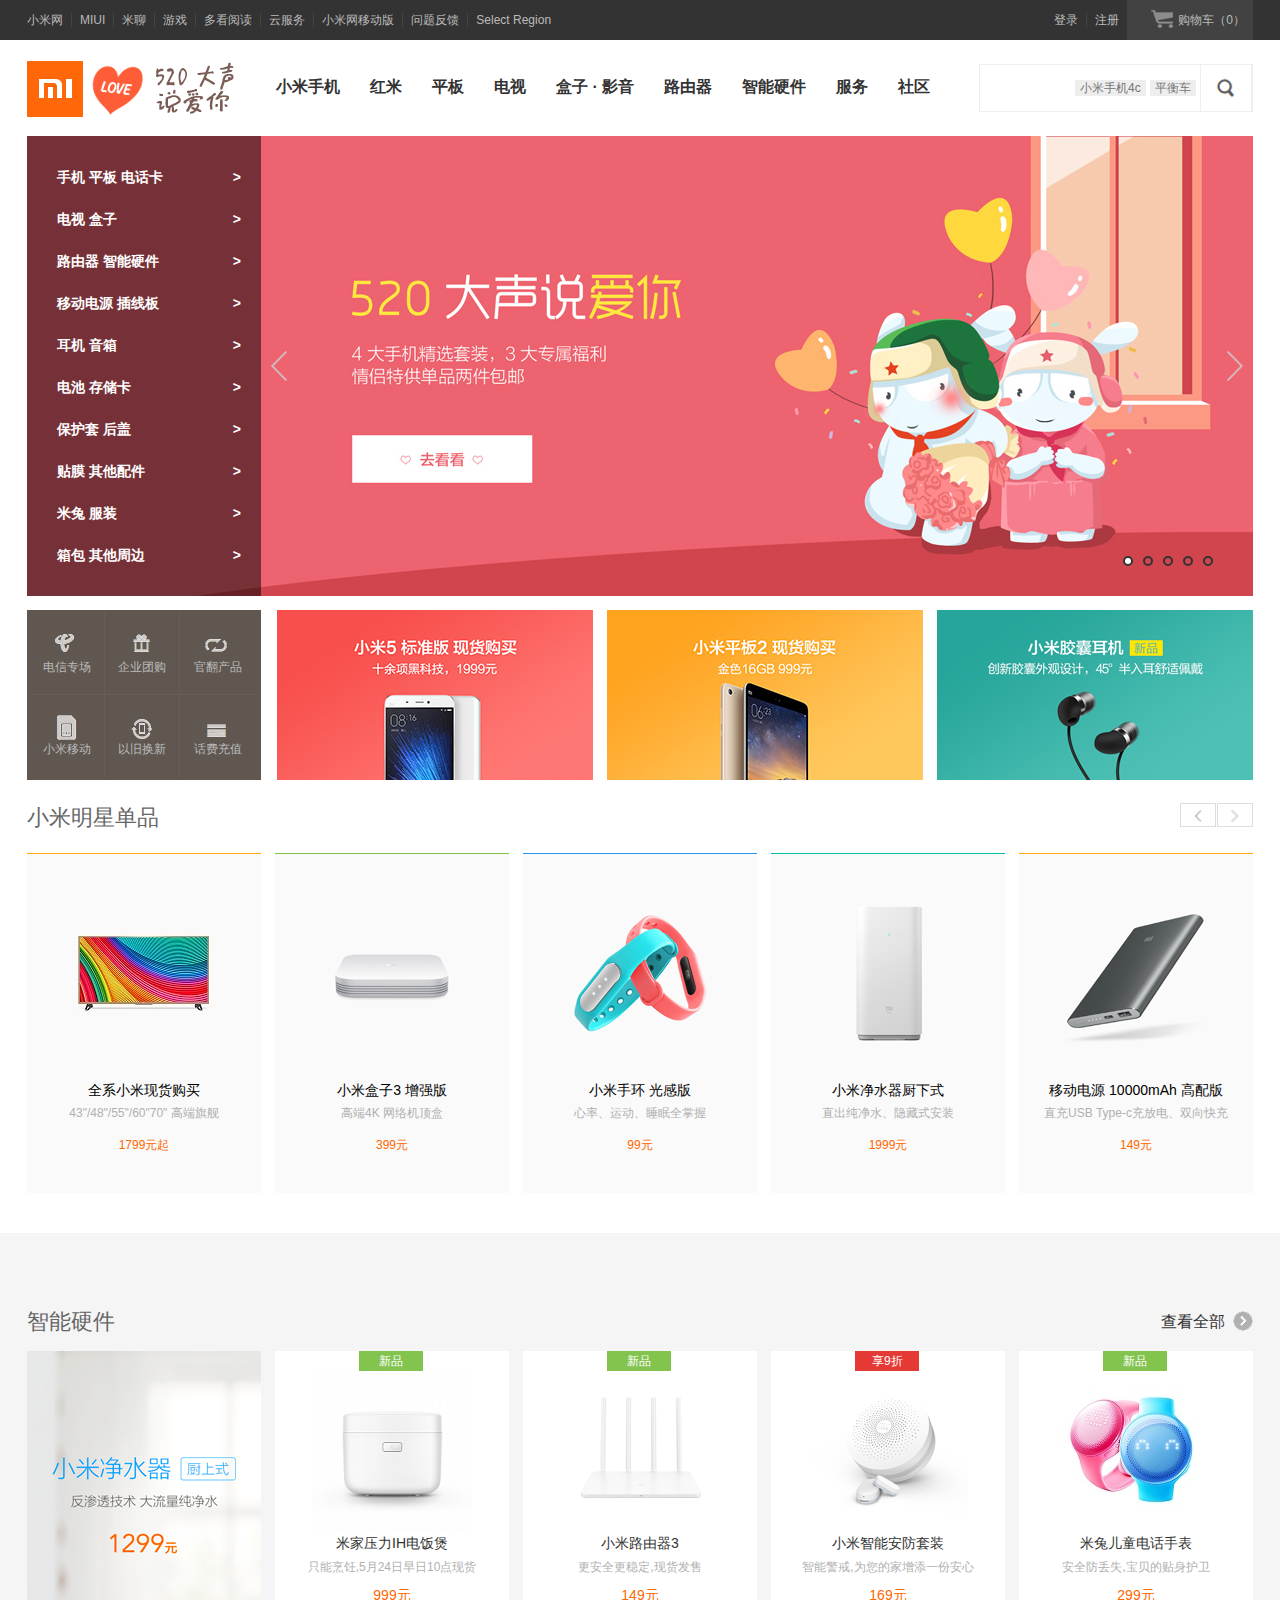
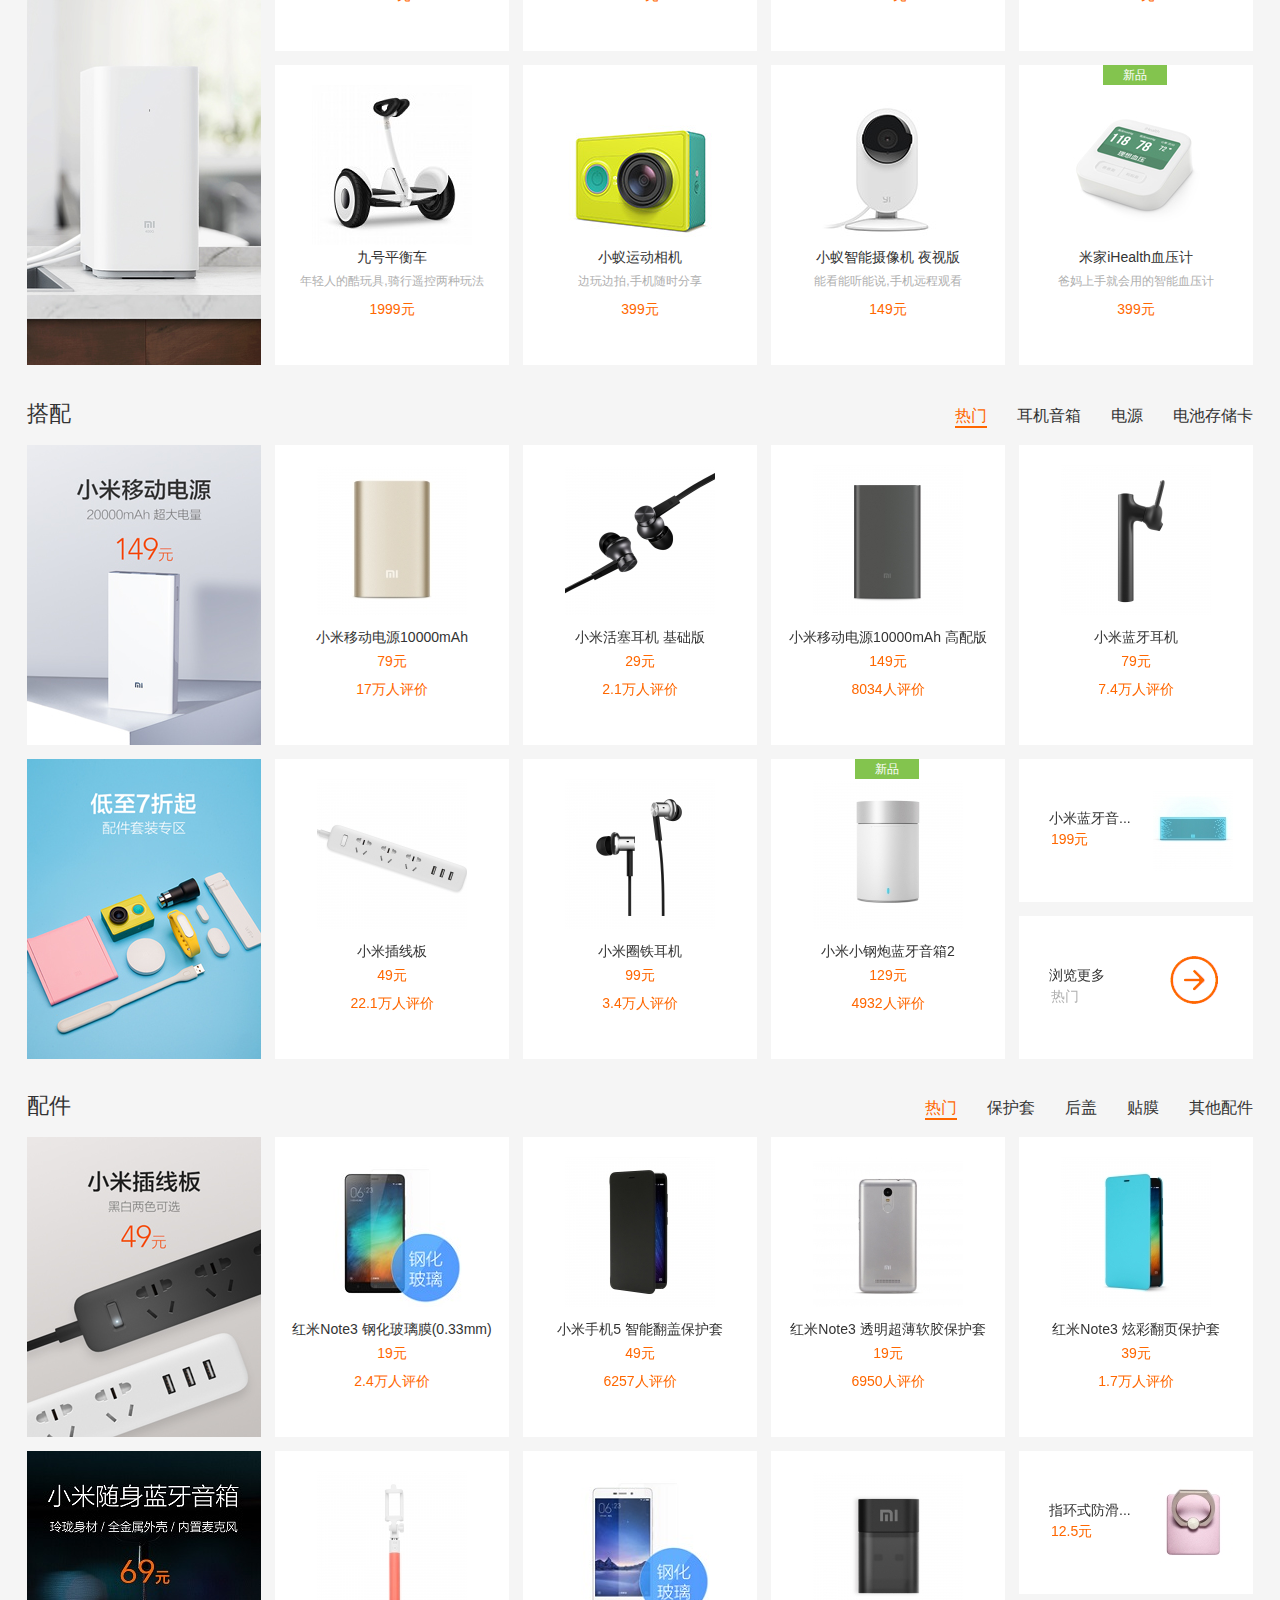
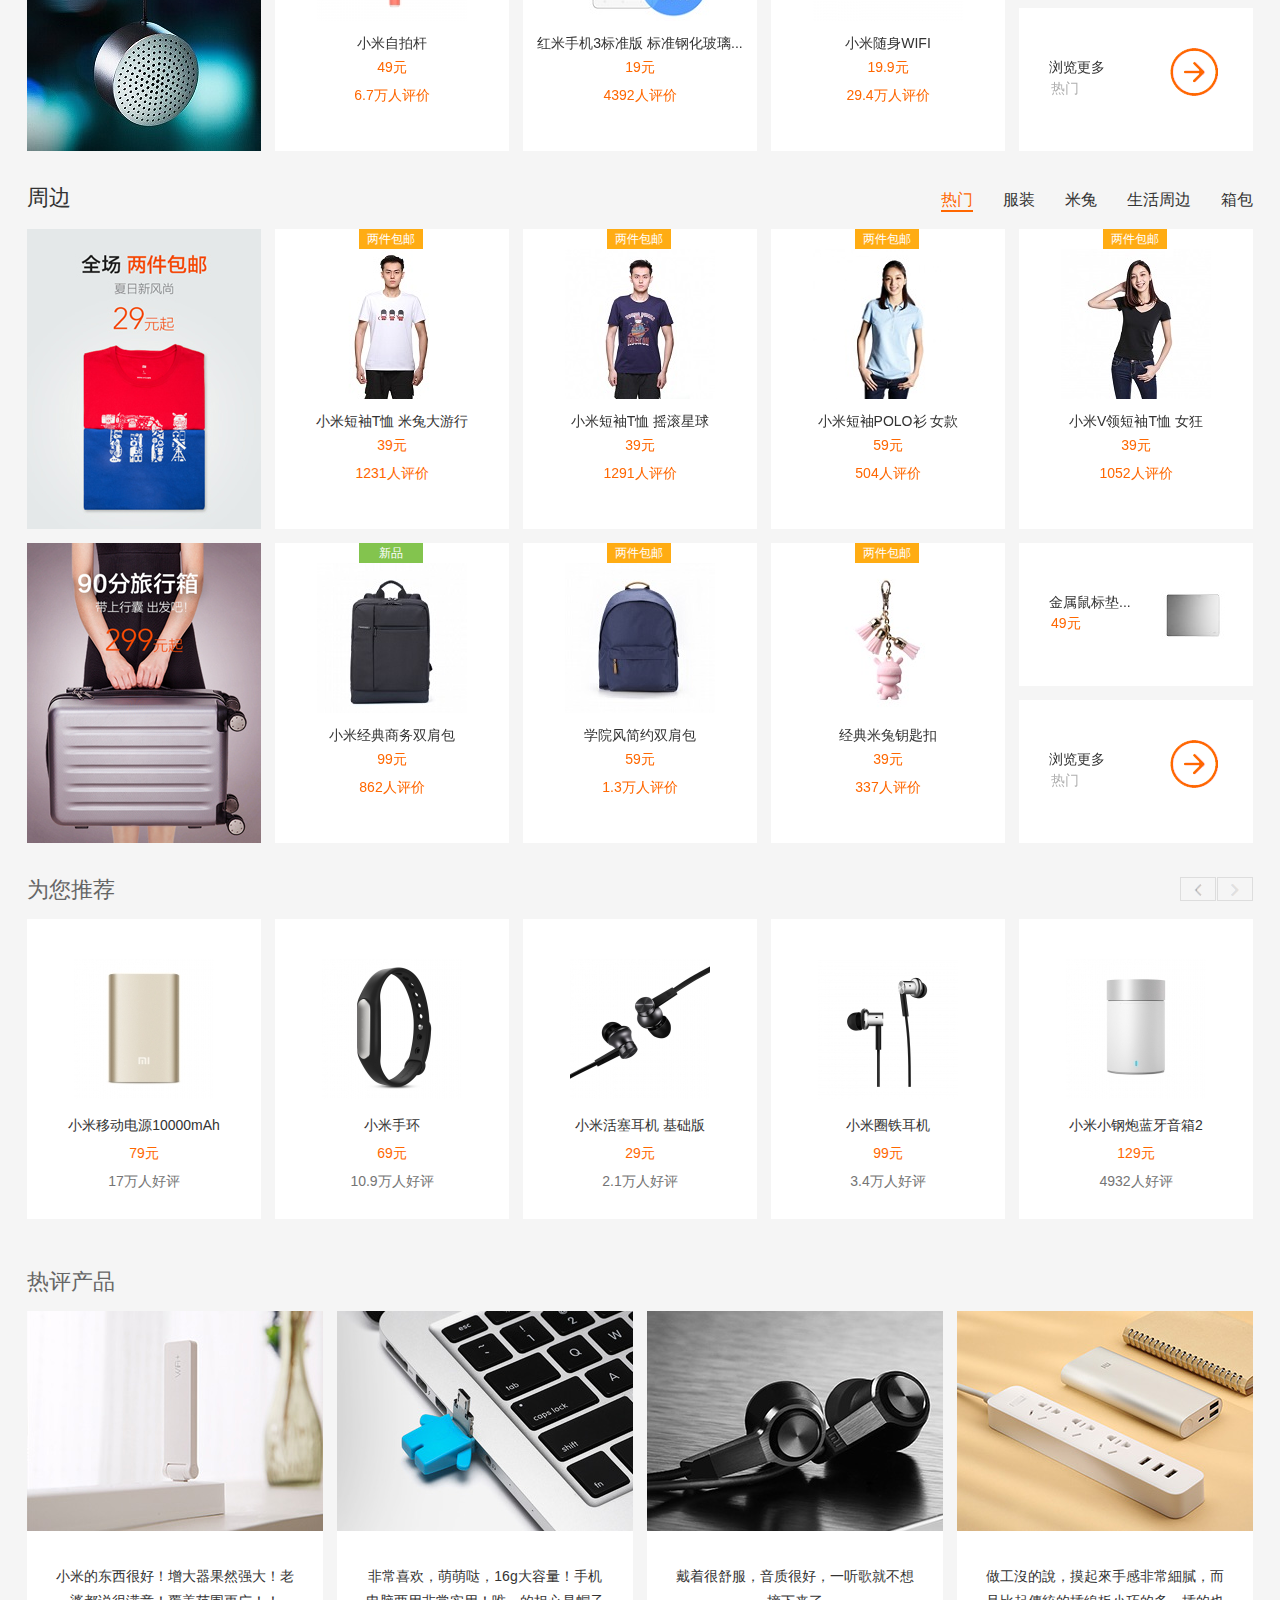
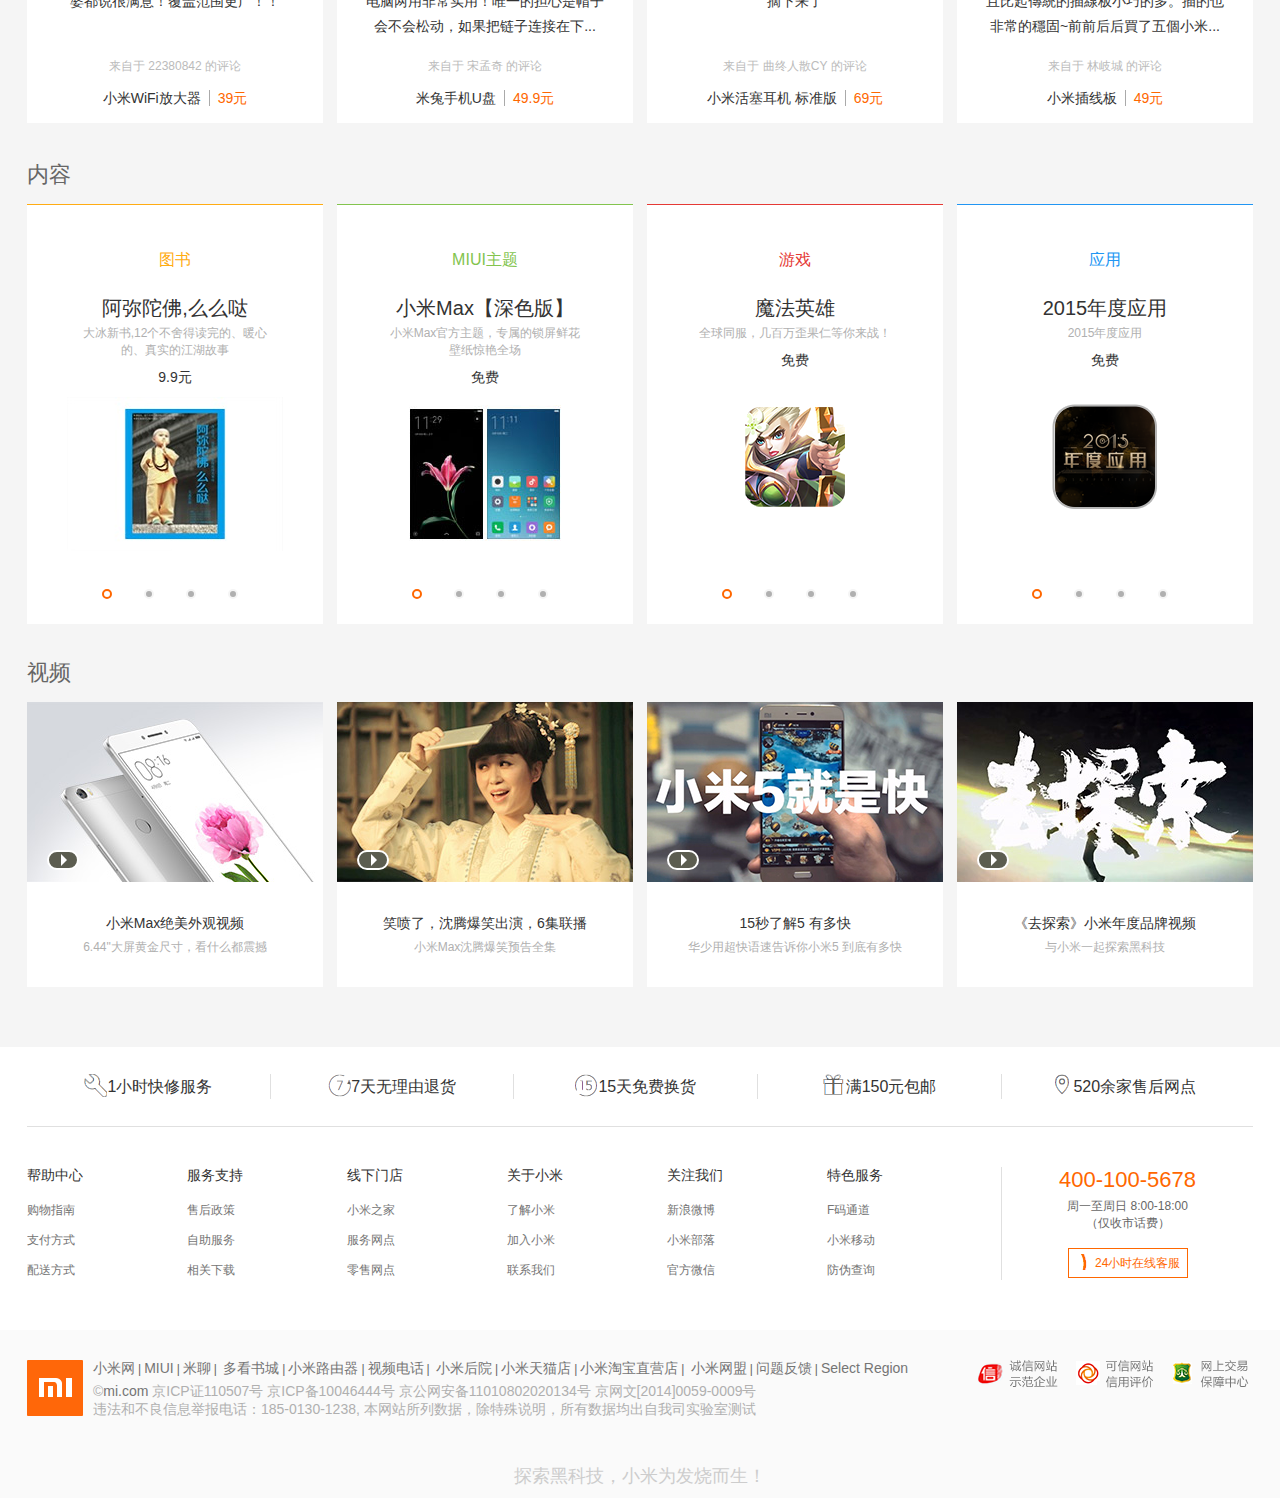
<file: index.html>
<!DOCTYPE html>
<html>
	<head>
		<meta name="viewport" content="width=device-width, initial-scale=1,user-scalable=no">
		<meta charset="utf-8"/>
		<meta http-equiv="content-type" content="text/html;charset=utf-8"/>
		<title>小米官方网站</title>
		<link rel="icon" href="image/favicon.ico" />
		<!--<link rel="stylesheet" href="css/bootstrap.min.css"/>-->
			<link rel="stylesheet" href="css/mi.css"/>
		<!--[if lt IE 9]>
			<script src="js/html5shiv.min.js"></script>
			<script src="js/respond.min.js"></script>
		<![endif]-->
	</head>
	<body>
		<!-- 页面顶部菜单 -->
		<header id="top">
		</header>
		<!-- 导航菜单栏 -->
		<nav>
			<!-- 菜单栏 -->
			<div id="nav_menue">
				<!-- 左侧logo图片 -->
				<div class="menue_left lf">
					<a href="#">
						<img src="image/logo.png"/>
						<img src="image/love_520.gif"/>
					</a>
				</div>
				<!-- 右侧菜单栏和导航栏-->
				<div class="menue_right">
					<ul class="lf">
						<li class="drop_menue">
							<a href="#">小米手机</a>
							<!-- 小米手机 -->
							<div class="nav_menue_box">
								<ul class="menue_box">
									<li>
										<dl>
											<dt><a href="#"><img src="image/menue_box_product/miphone_max.jpg"/></a></dt>
											<dd><a href="#">小米Max</a></dd>
											<dd class="menue_box_price">1499元起</dd>
										</dl>
									</li>
									<li>
										<dl>
											<dt><a href="#"><img src="image/menue_box_product/miphone_5.jpg"/></a></dt>
											<dd><a href="#">小米手机5</a></dd>
											<dd class="menue_box_price">1999元起</dd>
										</dl>
									</li>
									<li>
										<dl>
											<dt><a href="#"><img src="image/menue_box_product/miphone_4s.jpg"/></a></dt>
											<dd><a href="#">小米手机4S</a></dd>
											<dd class="menue_box_price">1699元</dd>
										</dl>
									</li>
									<li>
										<dl>
											<dt><a href="#"><img src="image/menue_box_product/miphone_4c.jpg"/></a></dt>
											<dd><a href="#">小米手机4C</a></dd>
											<dd class="menue_box_price">1099元</dd>
										</dl>
									</li>
									<li>
										<dl>
											<dt><a href="#"><img src="image/menue_box_product/miphone_4.jpg"/></a></dt>
											<dd><a href="#">小米手机4</a></dd>
											<dd class="menue_box_price">1299元</dd>
										</dl>
									</li>
									<li>
										<dl>
											<dt><a href="#"><img src="image/menue_box_product/miphone_note.jpg"/></a></dt>
											<dd><a href="#">小米手机Note 标准版</a></dd>
											<dd class="menue_box_price">1499元起</dd>
										</dl>
									</li>
								</ul>
							</div>
						</li>
						<li class="drop_menue">
							<a href="#">红米</a>
							<!-- 红米 -->
							<div class="nav_menue_box">
								<ul class="menue_box">
									<li>
										<dl>
											<dt><a href="#"><img src="image/menue_box_product/hongmi_note3.jpg"/></a></dt>
											<dd><a href="#">红米Note 3</a></dd>
											<dd class="menue_box_price">899元起</dd>
										</dl>
									</li>
									<li>
										<dl>
											<dt><a href="#"><img src="image/menue_box_product/hongmi_3.jpg"/></a></dt>
											<dd><a href="#">红米手机3</a></dd>
											<dd class="menue_box_price">699元起</dd>
										</dl>
									</li>
								</ul>
							</div>
						</li>
						<li class="drop_menue">
							<a href="#">平板</a>
							<!-- 平板 -->
							<div class="nav_menue_box">
								<ul class="menue_box">
									<li>
										<dl>
											<dt><a href="#"><img src="image/menue_box_product/mipad2_16.jpg"/></a></dt>
											<dd><a href="#">小米平板2 16GB</a></dd>
											<dd class="menue_box_price">999元</dd>
										</dl>
									</li>
									<li>
										<dl>
											<dt><a href="#"><img src="image/menue_box_product/mipad2_64.jpg"/></a></dt>
											<dd><a href="#">小米平板2 64GB</a></dd>
											<dd class="menue_box_price">1299元</dd>
										</dl>
									</li>
									<li>
										<dl>
											<dt><a href="#"><img src="image/menue_box_product/mipad2_64_win.jpg"/></a></dt>
											<dd><a href="#">小米平板2 64GB Windows版</a></dd>
											<dd class="menue_box_price">1299元</dd>
										</dl>
									</li>
								</ul>
							</div>
						</li>
						<li class="drop_menue">
							<a href="#">电视</a>
							<!-- 电视 -->
							<div class="nav_menue_box">
								<ul class="menue_box">
									<li>
										<dl>
											<dt><a href="#"><img src="image/menue_box_product/mitv3s_43.jpg"/></a></dt>
											<dd><a href="#">小米电视3S 43英寸</a></dd>
											<dd class="menue_box_price">1799元</dd>
										</dl>
									</li>
									<li>
										<dl>
											<dt><a href="#"><img src="image/menue_box_product/mitv3s_48.jpg"/></a></dt>
											<dd><a href="#">小米电视3S 48英寸</a></dd>
											<dd class="menue_box_price">1999元</dd>
										</dl>
									</li>
									<li>
										<dl>
											<dt><a href="#"><img src="image/menue_box_product/mitv3_55.jpg"/></a></dt>
											<dd><a href="#">小米电视3 55英寸</a></dd>
											<dd class="menue_box_price">3999元起</dd>
										</dl>
									</li>
									<li>
										<dl>
											<dt><a href="#"><img src="image/menue_box_product/mitv3_60.jpg"/></a></dt>
											<dd><a href="#">小米电视3 60英寸</a></dd>
											<dd class="menue_box_price">4999元起</dd>
										</dl>
									</li>
									<li>
										<dl>
											<dt><a href="#"><img src="image/menue_box_product/mitv3s_65.jpg"/></a></dt>
											<dd><a href="#">小米电视3S 65英寸 曲面</a></dd>
											<dd class="menue_box_price">8999元</dd>
										</dl>
									</li>
									<li>
										<dl>
											<dt><a href="#"><img src="image/menue_box_product/mitv3_70.jpg"/></a></dt>
											<dd><a href="#">小米电视3 70英寸</a></dd>
											<dd class="menue_box_price">9999元</dd>
										</dl>
									</li>
								</ul>
							</div>
						</li>
						<li class="drop_menue">
							<a href="#">盒子 · 影音</a>
							<!-- 盒子影音 -->
							<div class="nav_menue_box">
								<ul class="menue_box">
									<li>
										<dl>
											<dt><a href="#"><img src="image/menue_box_product/mihezi_mini.png"/></a></dt>
											<dd><a href="#">小米盒子mini版</a></dd>
											<dd class="menue_box_price">199元</dd>
										</dl>
									</li>
									<li>
										<dl>
											<dt><a href="#"><img src="image/menue_box_product/mihezi_3.png"/></a></dt>
											<dd><a href="#">小米盒子3</a></dd>
											<dd class="menue_box_price">299元</dd>
										</dl>
									</li>
									<li>
										<dl>
											<dt><a href="#"><img src="image/menue_box_product/mihezi_3_plus.jpg"/></a></dt>
											<dd><a href="#">小米盒子3增强版</a></dd>
											<dd class="menue_box_price">399元</dd>
										</dl>
									</li>
									<li>
										<dl>
											<dt><a href="#"><img src="image/menue_box_product/mitv_zhuji.jpg"/></a></dt>
											<dd><a href="#">小米电视主机</a></dd>
											<dd class="menue_box_price">999元</dd>
										</dl>
									</li>
									<li>
										<dl>
											<dt><a href="#"><img src="image/menue_box_product/miaudio_jinshuban.jpg"/></a></dt>
											<dd><a href="#">小米家庭音响 金属版</a></dd>
											<dd class="menue_box_price">899元</dd>
										</dl>
									</li>
									<li>
										<dl>
											<dt><a href="#"><img src="image/menue_box_product/miaudio_putongban.jpg"/></a></dt>
											<dd><a href="#">小米家庭音响 标准版</a></dd>
											<dd class="menue_box_price">699元</dd>
										</dl>
									</li>
								</ul>
							</div>
						</li>
						<li class="drop_menue">
							<a href="#">路由器</a>
							<!-- 路由器 -->
							<div class="nav_menue_box">
								<ul class="menue_box">
									<li>
										<dl>
											<dt><a href="#"><img src="image/menue_box_product/miwifi_new.jpg"/></a></dt>
											<dd><a href="#">全新小米路由器</a></dd>
											<dd class="menue_box_price">699元起</dd>
										</dl>
									</li>
									<li>
										<dl>
											<dt><a href="#"><img src="image/menue_box_product/miwifi_3.jpg"/></a></dt>
											<dd><a href="#">小米路由器3</a></dd>
											<dd class="menue_box_price">149元</dd>
										</dl>
									</li>
									<li>
										<dl>
											<dt><a href="#"><img src="image/menue_box_product/miwifi_mini.jpg"/></a></dt>
											<dd><a href="#">小米路由器 mini</a></dd>
											<dd class="menue_box_price">129元</dd>
										</dl>
									</li>
									<li>
										<dl>
											<dt><a href="#"><img src="image/menue_box_product/miwifi_young.jpg"/></a></dt>
											<dd><a href="#">小米路由器 青春版</a></dd>
											<dd class="menue_box_price">79元</dd>
										</dl>
									</li>
									<li>
										<dl>
											<dt><a href="#"><img src="image/menue_box_product/miwifi_Extension.jpg"/></a></dt>
											<dd><a href="#">小米WIFI放大器</a></dd>
											<dd class="menue_box_price">39元</dd>
										</dl>
									</li>
								</ul>
							</div>
						</li>
						<li class="drop_menue">
							<a href="#">智能硬件</a>
							<!-- 智能硬件  -->
							<div class="nav_menue_box">
								<ul class="menue_box">
									<li>
										<dl>
											<dt><a href="#"><img src="image/menue_box_product/mi_dianfanbao.jpg"/></a></dt>
											<dd><a href="#">米家压力IH电饭煲</a></dd>
											<dd class="menue_box_price">999元</dd>
										</dl>
									</li>
									<li>
										<dl>
											<dt><a href="#"><img src="image/menue_box_product/mi_scooter.jpg"/></a></dt>
											<dd><a href="#">九号平衡车</a></dd>
											<dd class="menue_box_price">1999元</dd>
										</dl>
									</li>
									<li>
										<dl>
											<dt><a href="#"><img src="image/menue_box_product/mi_air2.jpg"/></a></dt>
											<dd><a href="#">小米空气净化器2</a></dd>
											<dd class="menue_box_price">699元</dd>
										</dl>
									</li>
									<li>
										<dl>
											<dt><a href="#"><img src="image/menue_box_product/mi_scale.jpg"/></a></dt>
											<dd><a href="#">体重秤</a></dd>
											<dd class="menue_box_price">99元</dd>
										</dl>
									</li>
									<li>
										<dl>
											<dt><a href="#"><img src="image/menue_box_product/mi_xiaoyi.jpg"/></a></dt>
											<dd><a href="#">摄像头</a></dd>
											<dd class="menue_box_price">149元</dd>
										</dl>
									</li>
									<li>
										<dl>
											<dt><a href="#"><img src="image/menue_box_product/mi_smart.jpg"/></a></dt>
											<dd><a href="#">查看全部</a></dd>
											<dd><a href="#">智能硬件</a></dd>
										</dl>
									</li>
								</ul>
							</div>
						</li>
						<li><a href="#">服务</a></li>
						<li><a href="#">社区</a></li>
					</ul>
					<form>
						<input type="text" name="search"/><input class="search_input" type="text" name="submit" readonly/>
						<div class="hot_words">
							<a href="#">小米手机4c</a><a href="#">平衡车</a>
						</div>
					</form>
					<!-- 搜索框关键字 -->
					<ol class="data_list">
						<li>
							<a href="#">
								<span class="list_left">小米手机5</span>
								<span class="list_right">约有8件</span>
							</a>
						</li>
						<li>
							<a href="#">
								<span class="list_left">空气净化器2</span>
								<span class="list_right">约有1件</span>
							</a>
						</li>
						<li>
							<a href="#">
								<span class="list_left">活塞耳机</span>
								<span class="list_right">约有3件</span>
							</a>
						</li>
						<li>
							<a href="#">
								<span class="list_left">小米路由器</span>
								<span class="list_right">约有8件</span>
							</a>
						</li>
						<li>
							<a href="#">
								<span class="list_left">移动电源</span>
								<span class="list_right">约有26件</span>
							</a>
						</li>
						<li>
							<a href="#">
								<span class="list_left">运动相机</span>
								<span class="list_right">约有1件</span>
							</a>
						</li>
						<li>
							<a href="#">
								<span class="list_left">小蚁摄像机</span>
								<span class="list_right">约有2件</span>
							</a>
						</li>
						<li>
							<a href="#">
								<span class="list_left">小米体重秤</span>
								<span class="list_right">约有1件</span>
							</a>
						</li>
						<li>
							<a href="#">
								<span class="list_left">小米插线板</span>
								<span class="list_right">约有13件</span>
							</a>
						</li>
						<li>
							<a href="#">
								<span class="list_left">配件优惠套装</span>
								<span class="list_right">约有31件</span>
							</a>
						</li>
					</ol>
				</div>
			</div>
		</nav>
		<!-- banner广告 -->
		<artical>
			<!-- 广告轮播	-->
			<div id="carousel_body">
				<div id="carousel">
					<ul class="carsoule_content">
						<li><a href="#"><img src="image/carousel_1.jpg"/></a></li>
						<li><a href="#"><img src="image/carousel_2.jpg"/></a></li>
						<li><a href="#"><img src="image/carousel_3.jpg"/></a></li>
						<li><a href="#"><img src="image/carousel_4.jpg"/></a></li>
						<li><a href="#"><img src="image/carousel_5.jpg"/></a></li>
					</ul>
					<!-- 轮播左右方向控件 -->
					<a class="carousel_prev" href="#"></a>
					<a class="carousel_next" href="#"></a>
					<!-- 轮播页码 -->
					<ul class="carousel_idx">
						<li class="carsel_active"></li>
						<li></li>
						<li></li>
						<li></li>
						<li></li>
					</ul>
				</div>
				<!-- 侧边栏菜单 -->
				<aside id="aside_banner">
					<!-- 弹出右侧菜单栏 -->
					<ul>
						<!-- 手机平板电话卡 -->
						<li>
							<a href="#">手机 平板 电话卡<b>&gt;</b>
							</a>
							<div class="aside_banner_box">
								<ul class="banner_box_content">
									<li>
										<a href="#">
											<img src="image/menue_box_product/01_mi_5.jpg"/>
											<span>小米手机5</span>
											<div class="menue_box_selbuy">选购</div>
										</a>
									</li>
									<li>
										<a href="#">
											<img src="image/menue_box_product/01_mi_4s.jpg"/>
											<span>小米手机4S</span>
											<div class="menue_box_selbuy">选购</div>
										</a>
									</li>
									<li>
										<a href="#">
											<img src="image/menue_box_product/01_mi_max.jpg"/>
											<span>小米Max</span>
											<div class="menue_box_selbuy">选购</div>
										</a>
									</li>
									<li>
										<a href="#">
											<img src="image/menue_box_product/01_mi_note.jpg"/>
											<span>小米Note</span>
											<div class="menue_box_selbuy">选购</div>
										</a>
									</li>
									<li>
										<a href="#">
											<img src="image/menue_box_product/01_mi_4.jpg"/>
											<span>小米手机4</span>
											<div class="menue_box_selbuy">选购</div>
										</a>
									</li>
									<li>
										<a href="#">
											<img src="image/menue_box_product/01_mi_4c.jpg"/>
											<span>小米手机4c</span>
											<div class="menue_box_selbuy">选购</div>
										</a>
									</li>
								</ul>
								<ul class="banner_box_content">
									<li>
										<a href="#">
											<img src="image/menue_box_product/01_mi_note.jpg"/>
											<span>红米Note 3</span>
											<div class="menue_box_selbuy">选购</div>
										</a>
									</li>
									<li>
										<a href="#">
											<img src="image/menue_box_product/01_hongmi_3.jpg"/>
											<span>红米手机3</span>
											<div class="menue_box_selbuy">选购</div>
										</a>
									</li>
									<li>
										<a href="#">
											<img src="image/menue_box_product/01_pad_2.png"/>
											<span>小米平板2</span>
											<div class="menue_box_selbuy">选购</div>
										</a>
									</li>
									<li>
										<a href="#">
											<img src="image/menue_box_product/01_telcom.jpg"/>
											<span>电信版</span>
											<div class="menue_box_selbuy">选购</div>
										</a>
									</li>
									<li>
										<a href="#">
											<img src="image/menue_box_product/01_heyue.jpg"/>
											<span>合约机</span>
											<div class="menue_box_selbuy">选购</div>
										</a>
									</li>
									<li>
										<a href="#">
											<img src="image/menue_box_product/01_compare.jpg"/>
											<span>对比手机</span>
											<div class="menue_box_selbuy">选购</div>
										</a>
									</li>
								</ul>
								<ul class="banner_box_content">
									<li>
										<a href="#">
											<img src="image/menue_box_product/01_mi_card.jpg"/>
											<span>小米移动 电话卡</span>
										</a>
									</li>
								</ul>
							</div>
						</li>
						<!-- 电视盒子 -->
						<li>
							<a href="#">电视 盒子<b>&gt;</b></a>
							<div class="aside_banner_box">
								<ul class="banner_box_content">
									<li>
										<a href="#">
											<img src="image/menue_box_product/02_tv_43.jpg"/>
											<span>小米电视 43英寸</span>
										</a>
									</li>
									<li>
										<a href="#">
											<img src="image/menue_box_product/02_tv_48.jpg"/>
											<span>小米电视 48英寸</span>
										</a>
									</li>
									<li>
										<a href="#">
											<img src="image/menue_box_product/02_tv_55.jpg"/>
											<span>小米电视 55英寸</span>
										</a>
									</li>
									<li>
										<a href="#">
											<img src="image/menue_box_product/02_tv_60.jpg"/>
											<span>小米电视 60英寸</span>
										</a>
									</li>
									<li>
										<a href="#">
											<img src="image/menue_box_product/02_tv_65.jpg"/>
											<span>小米电视 65英寸</span>
										</a>
									</li>
									<li>
										<a href="#">
											<img src="image/menue_box_product/02_tv_70.png"/>
											<span>小米电视 70英寸</span>
										</a>
									</li>
								</ul>
								<ul class="banner_box_content">
									<li>
										<a href="#">
											<img src="image/menue_box_product/02_tv_zhuji.jpg"/>
											<span>小米电视主机</span>
										</a>
									</li>
									<li>
										<a href="#">
											<img src="image/menue_box_product/02_hezi3_plus.jpg"/>
											<span>小米盒子3 增强版</span>
										</a>
									</li>
									<li>
										<a href="#">
											<img src="image/menue_box_product/02_hezi3.jpg"/>
											<span>小米盒子3</span>
										</a>
									</li>
									<li>
										<a href="#">
											<img src="image/menue_box_product/02_hezi_mini.jpg"/>
											<span>小米盒子 mini</span>
										</a>
									</li>
									<li>
										<a href="#">
											<img src="image/menue_box_product/02_audio_dyp.jpg"/>
											<span>小米低音炮</span>
										</a>
									</li>
									<li>
										<a href="#">
											<img src="image/menue_box_product/02_bluetooth.jpg"/>
											<span>蓝牙手柄</span>
										</a>
									</li>
								</ul>
								<ul class="banner_box_content">
									<li>
										<a href="#">
											<img src="image/menue_box_product/02_audio_home.jpg"/>
											<span>家庭音响</span>
										</a>
									</li>
									<li>
										<a href="#">
											<img src="image/menue_box_product/02_tv_pj.jpg"/>
											<span>电视盒子配件</span>
										</a>
									</li>
								</ul>
							</div>
						</li>
						<!-- 路由器智能硬件-->
						<li>
							<a href="#">路由器 智能硬件<b>&gt;</b></a>
							<div class="aside_banner_box">
								<ul class="banner_box_content">
									<li>
										<a href="#">
											<img src="image/menue_box_product/03_route.jpg"/>
											<span>小米路由器</span>
										</a>
									</li>
									<li>
										<a href="#">
											<img src="image/menue_box_product/03_scooter.jpg"/>
											<span>九号平衡车</span>
										</a>
									</li>
									<li>
										<a href="#">
											<img src="image/menue_box_product/03_dianfanbao.jpg"/>
											<span>米家压力IH电饭煲</span>
										</a>
									</li>
									<li>
										<a href="#">
											<img src="image/menue_box_product/03_camera.jpg"/>
											<span>运动相机</span>
										</a>
									</li>
									<li>
										<a href="#">
											<img src="image/menue_box_product/03_watch.jpg"/>
											<span>米兔儿童电话手表</span>
										</a>
									</li>
									<li>
										<a href="#">
											<img src="image/menue_box_product/03_xueyaji.jpg"/>
											<span>血压计</span>
										</a>
									</li>
								</ul>
								<ul class="banner_box_content">
									<li>
										<a href="#">
											<img src="image/menue_box_product/03_air2.jpg"/>
											<span>空气净化器2</span>
										</a>
									</li>
									<li>
										<a href="#">
											<img src="image/menue_box_product/03_water_lvxin.jpg"/>
											<span>净水器及滤芯</span>
										</a>
									</li>
									<li>
										<a href="#">
											<img src="image/menue_box_product/03_xiaoyi.jpg"/>
											<span>摄像机</span>
										</a>
									</li>
									<li>
										<a href="#">
											<img src="image/menue_box_product/03_zhinengdeng.jpg"/>
											<span>智能灯</span>
										</a>
									</li>
									<li>
										<a href="#">
											<img src="image/menue_box_product/03_socket_base.jpg"/>
											<span>智能插座 基础版</span>
										</a>
									</li>
									<li>
										<a href="#">
											<img src="image/menue_box_product/03_zhineng_group.jpg"/>
											<span>智能家庭组合</span>
										</a>
									</li>
								</ul>
								<ul class="banner_box_content">
									<li>
										<a href="#">
											<img src="image/menue_box_product/03_lvxin.jpg"/>
											<span>净化器滤芯</span>
										</a>
									</li>
									<li>
										<a href="#">
											<img src="image/menue_box_product/03_shouhuan.jpg"/>
											<span>手环及配件</span>
										</a>
									</li>
									<li>
										<a href="#">
											<img src="image/menue_box_product/03_scale.jpg"/>
											<span>体重秤</span>
										</a>
									</li>
									<li>
										<a href="#">
											<img src="image/menue_box_product/03_wifi_plus.jpg"/>
											<span>WiFi放大器</span>
										</a>
									</li>
									<li>
										<a href="#">
											<img src="image/menue_box_product/03_smart.jpg"/>
											<span>全部智能硬件</span>
										</a>
									</li>
								</ul>
							</div>
						</li>
						<!-- 移动电源-->
						<li>
							<a href="#">移动电源 插线板<b>&gt;</b></a>
							<div class="aside_banner_box narrow_box">
								<ul class="banner_box_content">
									<li>
										<a href="#">
											<img src="image/menue_box_product/04_dianyuan.jpg"/>
											<span>小米移动电源</span>
										</a>
									</li>
									<li>
										<a href="#">
											<img src="image/menue_box_product/04_powerscript.jpg"/>
											<span>小米插线板</span>
										</a>
									</li>
									<li>
										<a href="#">
											<img src="image/menue_box_product/04_yidongdianyuan.jpg"/>
											<span>品牌移动电源</span>
										</a>
									</li>
									<li>
										<a href="#">
											<img src="image/menue_box_product/04_dianyuanfujian.jpg"/>
											<span>移动电源附件</span>
										</a>
									</li>
								</ul>
							</div>
						</li>
						<!-- 耳机音箱-->
						<li>
							<a href="#">耳机 音箱<b>&gt;</b></a>
							<div class="aside_banner_box">
								<ul class="banner_box_content">
									<li>
										<a href="#">
											<img src="image/menue_box_product/05_headaudio.jpg"/>
											<span>小米头戴式耳机</span>
										</a>
									</li>
									<li>
										<a href="#">
											<img src="image/menue_box_product/05_quantie.jpg"/>
											<span>小米圈铁耳机</span>
										</a>
									</li>
									<li>
										<a href="#">
											<img src="image/menue_box_product/05_jiaonang.jpg"/>
											<span>小米胶囊耳机</span>
										</a>
									</li>
									<li>
										<a href="#">
											<img src="image/menue_box_product/05_base.jpg"/>
											<span>小米活塞耳机 基础版</span>
										</a>
									</li>
									<li>
										<a href="#">
											<img src="image/menue_box_product/05_bluetooth_audio.jpg"/>
											<span>小米蓝牙耳机</span>
										</a>
									</li>
									<li>
										<a href="#">
											<img src="image/menue_box_product/05_erji.jpg"/>
											<span>品牌耳机</span>
										</a>
									</li>
								</ul>
								<ul class="banner_box_content">
									<li>
										<a href="#">
											<img src="image/menue_box_product/05_pocketaudio.png"/>
											<span>小米蓝牙音箱</span>
										</a>
									</li>
									<li>
										<a href="#">
											<img src="image/menue_box_product/05_suishen.jpg"/>
											<span>小米随身蓝牙音箱</span>
										</a>
									</li>
									<li>
										<a href="#">
											<img src="image/menue_box_product/05_xiaogangpao2.jpg"/>
											<span>小钢炮音箱 2</span>
										</a>
									</li>
									<li>
										<a href="#">
											<img src="image/menue_box_product/05_young_gangpao.jpg"/>
											<span>小钢炮音箱 青春版</span>
										</a>
									</li>
									<li>
										<a href="#">
											<img src="image/menue_box_product/05_fanghezi.jpg"/>
											<span>小米方盒子音箱</span>
										</a>
									</li>
									<li>
										<a href="#">
											<img src="image/menue_box_product/05_net_radio.jpg"/>
											<span>网络收音机</span>
										</a>
									</li>
								</ul>
								<ul class="banner_box_content">
									<li>
										<a href="#">
											<img src="image/menue_box_product/05_pinpaiyinxiang.jpg"/>
											<span>品牌音箱</span>
										</a>
									</li>
								</ul>
							</div>
						</li>
						<!-- 电池存储卡-->
						<li>
							<a href="#">电池 存储卡<b>&gt;</b></a>
							<div class="aside_banner_box narrow_box">
								<ul class="banner_box_content">
									<li>
										<a href="#">
											<img src="image/menue_box_product/06_battery5.jpg"/>
											<span>彩虹5号电池</span>
										</a>
									</li>
									<li>
										<a href="#">
											<img src="image/menue_box_product/06_battery7.jpg"/>
											<span>彩虹7号电池</span>
										</a>
									</li>
									<li>
										<a href="#">
											<img src="image/menue_box_product/06_dianchi.jpg"/>
											<span>电池</span>
										</a>
									</li>
									<li>
										<a href="#">
											<img src="image/menue_box_product/06_chongdianqi.jpg"/>
											<span>充电器</span>
										</a>
									</li>
									<li>
										<a href="#">
											<img src="image/menue_box_product/06_xiancai.jpg"/>
											<span>线材</span>
										</a>
									</li>
									<li>
										<a href="#">
											<img src="image/menue_box_product/06_cunchuka.jpg"/>
											<span>存储卡</span>
										</a>
									</li>
								</ul>
							</div>
						</li>
						<!-- 保护套后盖-->
						<li>
							<a href="#">保护套 后盖<b>&gt;</b></a>
							<div class="aside_banner_box narrow_box">
								<ul class="banner_box_content">
									<li>
										<a href="#">
											<img src="image/menue_box_product/07_baohu.jpg"/>
											<span>保护套/保护壳</span>
										</a>
									</li>
									<li>
										<a href="#">
											<img src="image/menue_box_product/07_hougai.jpg"/>
											<span>后盖</span>
										</a>
									</li>
								</ul>
							</div>
						</li>
						<!-- 贴膜其他配件-->
						<li>
							<a href="#">贴膜 其他配件<b>&gt;</b></a>
							<div class="aside_banner_box narrow_box">
								<ul class="banner_box_content">
									<li>
										<a href="#">
											<img src="image/menue_box_product/08_tiemo.jpg"/>
											<span>贴膜</span>
										</a>
									</li>
									<li>
										<a href="#">
											<img src="image/menue_box_product/08_zipaigan.jpg"/>
											<span>自拍杆</span>
										</a>
									</li>
									<li>
										<a href="#">
											<img src="image/menue_box_product/08_tiezhi.jpg"/>
											<span>贴纸</span>
										</a>
									</li>
									<li>
										<a href="#">
											<img src="image/menue_box_product/08_fangchensai.jpg"/>
											<span>防尘塞</span>
										</a>
									</li>
									<li>
										<a href="#">
											<img src="image/menue_box_product/08_zhijia.jpg"/>
											<span>手机支架</span>
										</a>
									</li>
									<li>
										<a href="#">
											<img src="image/menue_box_product/08_wifi.jpg"/>
											<span>随身WiFi</span>
										</a>
									</li>
								</ul>
							</div>
						</li>
						<!-- 米兔服装-->
						<li>
							<a href="#">米兔 服装<b>&gt;</b></a>
							<div class="aside_banner_box narrow_box">
								<ul class="banner_box_content">
									<li>
										<a href="#">
											<img src="image/menue_box_product/09_mitu.jpg"/>
											<span>米兔</span>
										</a>
									</li>
									<li>
										<a href="#">
											<img src="image/menue_box_product/09_fuzhuang.jpg"/>
											<span>服装</span>
										</a>
									</li>
								</ul>
							</div>
						</li>
						<!-- 箱包其他周边-->
						<li>
							<a href="#">箱包 其他周边<b>&gt;</b></a>
							<div class="aside_banner_box narrow_box">
								<ul class="banner_box_content">
									<li>
										<a href="#">
											<img src="image/menue_box_product/10_xiangbao.jpg"/>
											<span>箱包</span>
										</a>
									</li>
									<li>
										<a href="#">
											<img src="image/menue_box_product/10_lvxingxiang.jpg"/>
											<span>90分旅行箱</span>
										</a>
									</li>
									<li>
										<a href="#">
											<img src="image/menue_box_product/10_shubiaodian.jpg"/>
											<span>小米鼠标垫</span>
										</a>
									</li>
									<li>
										<a href="#">
											<img src="image/menue_box_product/10_zhoubian.jpg"/>
											<span>生活周边</span>
										</a>
									</li>
								</ul>
							</div>
						</li>
					</ul>
				</aside>
			</div>
			<!-- 产品推送 -->
			<div id="push_service">
				<!-- 左侧 -->
				<ul class="mi_left">
					<li class="border_right border_bottom"><i></i><a href="#">电信专场</a></li>
					<li class="border_right border_bottom"><i></i><a href="#">企业团购</a></li>
					<li class="border_bottom"><i></i><a href="#">官翻产品</a></li>
					<li class="border_right"><i></i><a href="#">小米移动</a></li>
					<li class="border_right"><i></i><a href="#">以旧换新</a></li>
					<li><i></i><a href="#">话费充值</a></li>
				</ul>
				<!-- 右侧 -->
				<ul class="mi_right">
					<li><a href="#"><img src="image/push_service_1.jpg"/></a></li>
					<li><a href="#"><img src="image/push_servicer_2.jpg"/></a></li>
					<li><a href="#"><img src="image/push_service_3.jpg"/></a></li>
				</ul>
			</div>
			<!-- 小米明星单品 -->
			<div id="mi_star">
				<h1>
					<span>小米明星单品</span>
					<a class="star_next" href="#"></a>
					<a class="star_prev" href="#"></a>
				</h1>
				<ul class="product">
					<li class="border_color_red">
						<a href="#"><img src="image/mi_star_1.gif"/></a>
						<h3><a href="#">全系小米现货购买</a></h3>
						<p>43"/48"/55"/60"70" 高端旗舰</p>
						<p>1799元起</p>
					</li>
					<li class="border_color_green">
						<a href="#"><img src="image/mi_star_2.jpg"/></a>
						<h3><a href="#">小米盒子3 增强版</a></h3>
						<p>高端4K 网络机顶盒</p>
						<p>399元</p>
					</li>
					<li class="border_color_blue">
						<a href="#"><img src="image/mi_star_3.jpg"/></a>
						<h3><a href="#">小米手环 光感版</a></h3>
						<p>心率、运动、睡眠全掌握</p>
						<p>99元</p>
					</li>
					<li class="border_color_cyan">
						<a href="#"><img src="image/mi_star_4.jpg"/></a>
						<h3><a href="#">小米净水器厨下式</a></h3>
						<p>直出纯净水、隐藏式安装</p>
						<p>1999元</p>
					</li>
					<li class="border_color_red">
						<a href="#"><img src="image/mi_star_5.jpg"/></a>
						<h3><a href="#">移动电源 10000mAh 高配版</a></h3>
						<p>直充USB Type-c充放电、双向快充</p>
						<p>149元</p>
					</li>
					<li class="border_color_green">
						<a href="#"><img src="image/mi_star_6.jpg"/></a>
						<h3><a href="#">Yeelight床头灯</a></h3>
						<p>触摸式操作、给卧室1600万种颜色</p>
						<p>249元</p>
					</li>
					<li class="border_color_blue">
						<a href="#"><img src="image/mi_star_7.jpg"/></a>
						<h3><a href="#">小米路由器 mini</a></h3>
						<p>双频AC智能路由器、高性价比</p>
						<p>129元</p>
					</li>
					<li class="border_color_cyan">
						<a href="#"><img src="image/mi_star_8.jpg"/></a>
						<h3><a href="#">Yeeligh LED智能灯泡 彩光版</a></h3>
						<p>1600万种色彩、手机远程遥控</p>
						<p>99元</p>
					</li>
					<li class="border_color_red">
						<a href="#"><img src="image/mi_star_9.jpg"/></a>
						<h3><a href="#">小米智能插座 基础版</a></h3>
						<p>手机远程遥控、让普通插座变智能</p>
						<p>49元</p>
					</li>
					<li class="border_color_green">
						<a href="#"><img src="image/mi_star_10.jpg"/></a>
						<h3><a href="#">小米活塞耳机 基础版</a></h3>
						<p>全金属音腔，5色可选</p>
						<p>29元</p>
					</li>
				</ul>
			</div>
		</artical>
		<!-- 主体内容 -->
		<section id="main_content">
			<div>
				<!-- 智能硬件 -->
				<div class="noopsyche_hardware">
					<h1 class="h1_font">
						<span>智能硬件</span>
						<a href="#">查看全部<b></b></a>
					</h1>
					<a href="#"><img src="image/noopsyche_hardware_left.jpg"/></a>
					<!-- 右侧商品列表 -->
					<ul class="product_right">
						<li class="li_relative">
							<div class="tab tab_new">新品</div>
							<a href="#"><img src="image/noopsyche_hardware-01.jpg"/></a>
							<h3><a href="#">米家压力IH电饭煲</a></h3>
							<p>只能烹饪,5月24日早日10点现货</p>
							<p>999元</p>
						</li>
						<li class="li_relative">
							<div class="tab tab_new">新品</div>
							<a href="#"><img src="image/noopsyche_hardware-02.jpg"/></a>
							<h3><a href="#">小米路由器3</a></h3>
							<p>更安全更稳定,现货发售</p>
							<p>149元</p>
						</li>
						<li class="li_relative">
							<div class=" tab tab_nineoff">享9折</div>
							<a href="#"><img src="image/noopsyche_hardware-03.jpg"/></a>
							<h3><a href="#">小米智能安防套装</a></h3>
							<p>智能警戒,为您的家增添一份安心</p>
							<p>169元</p>
						</li>
						<li class="li_relative">
							<div class="tab tab_new">新品</div>
							<a href="#"><img src="image/noopsyche_hardware-04.jpg"/></a>
							<h3><a href="#">米兔儿童电话手表</a></h3>
							<p>安全防丢失,宝贝的贴身护卫</p>
							<p>299元</p>
						</li>
						<li class="li_relative">
							<a href="#"><img src="image/noopsyche_hardware-05.jpg"/></a>
							<h3><a href="#">九号平衡车</a></h3>
							<p>年轻人的酷玩具,骑行遥控两种玩法</p>
							<p>1999元</p>
						</li>
						<li class="li_relative">
							<a href="#"><img src="image/noopsyche_hardware-07.jpg"/></a>
							<h3><a href="#">小蚁运动相机</a></h3>
							<p>边玩边拍,手机随时分享</p>
							<p>399元</p>
						</li>
						<li class="li_relative">
							<a href="#"><img src="image/noopsyche_hardware-06.jpg"/></a>
							<h3><a href="#">小蚁智能摄像机 夜视版</a></h3>
							<p>能看能听能说,手机远程观看</p>
							<p>149元</p>
						</li>
						<li class="li_relative">
							<div class="tab tab_new">新品</div>
							<a href="#"><img src="image/noopsyche_hardware-08.jpg"/></a>
							<h3><a href="#">米家iHealth血压计</a></h3>
							<p>爸妈上手就会用的智能血压计</p>
							<p>399元</p>
						</li>
					</ul>
				</div>
				<!-- 搭配 -->
				<div class="match_product dapei">
					<h1 class="h1_font">
						<span>搭配</span>
						<ul>
							<li><a data-toggle="0" class="a_active" href="#">热门</a></li>
							<li><a data-toggle="1" href="#">耳机音箱</a></li>
							<li><a data-toggle="2" href="#">电源</a></li>
							<li><a data-toggle="3" href="#">电池存储卡</a></li>
						</ul>
					</h1>
					<!-- 左侧商品列表 -->
					<ul class="product_left">
						<li><a href="#"><img src="image/match_product_left-01.jpg"/></a></li>
						<li><a href="#"><img src="image/match_product_left-02.jpg"/></a></li>
					</ul>
					<!-- 右侧商品列表 -->
					<!-- 子菜单一 -->
					<ul class="product_right current_active">
						<li class="li_relative">
							<a href="#"><img src="image/match_product-01.jpg"/></a>
							<h3><a href="#">小米移动电源10000mAh</a></h3>
							<p>79元</p>
							<p>17万人评价</p>
							<div class="fuzzy_storey">
								<h6>小米的产品值得信赖，用了一段时间，质量非常好！！值得信赖....</h6>
								<span>来自于 气功流 的评价</span>
							</div>
						</li>
						<li class="li_relative">
							<a href="#"><img src="image/match_product-02.jpg"/></a>
							<h3><a href="#">小米活塞耳机 基础版</a></h3>
							<p>29元</p>
							<p>2.1万人评价</p>
							<div class="fuzzy_storey">
								<h6>做工好，手感也好，反正各方面都好....</h6>
								<span>来自于 喜马拉雅 的评价</span>
							</div>
						</li>
						<li class="li_relative">
							<a href="#"><img src="image/match_product-03.jpg"/></a>
							<h3><a href="#">小米移动电源10000mAh 高配版</a></h3>
							<p>149元</p>
							<p>8034人评价</p>
							<div class="fuzzy_storey">
								<h6>再也不用担心路上手机电量不足了....</h6>
								<span>来自于 8936220973 的评价</span>
							</div>
						</li>
						<li class="li_relative">
							<a href="#"><img src="image/match_product-04.jpg"/></a>
							<h3><a href="#">小米蓝牙耳机</a></h3>
							<p>79元</p>
							<p>7.4万人评价</p>
							<div class="fuzzy_storey">
								<h6>这已经是帮朋友买的第五个手机壳了，有了它，手机的使用寿命都变长了....</h6>
								<span>来自于 小豆豆 的评价</span>
							</div>
						</li>
						<li class="li_relative">
							<a href="#"><img src="image/match_product-05.jpg"/></a>
							<h3><a href="#">小米插线板</a></h3>
							<p>49元</p>
							<p>22.1万人评价</p>
							<div class="fuzzy_storey">
								<h6>做工好，手感也好，反正各方面都好....</h6>
								<span>来自于 喜马拉雅 的评价</span>
							</div>
						</li>
						<li class="li_relative">
							<a href="#"><img src="image/match_product-06.jpg"/></a>
							<h3><a href="#">小米圈铁耳机</a></h3>
							<p>99元</p>
							<p>3.4万人评价</p>
							<div class="fuzzy_storey">
								<h6>音质清晰，立体感强，而且做工也非常好....</h6>
								<span>来自于 华山论剑 的评价</span>
							</div>
						</li>
						<li class="li_relative">
							<div class="tab tab_new">新品</div>
							<a href="#"><img src="image/match_product-07.jpg"/></a>
							<h3><a href="#">小米小钢炮蓝牙音箱2</a></h3>
							<p>129元</p>
							<p>4932人评价</p>
							<div class="fuzzy_storey">
								<h6>做工好，手感也好，反正各方面都好....</h6>
								<span>来自于 喜马拉雅 的评价</span>
							</div>
						</li>
						<li class="last li_relative">
							<a href="#"><img src="image/match_product-08.jpg"/></a>
							<h3><a href="#">小米蓝牙音...</a></h3>
							<p>199元</p>
							<p></p>
						</li>
						<li class="last li_relative">
							<a href="#"><b></b></a>
							<h3><a href="#">浏览更多</a></h3>
							<p></p>
							<p>热门</p>
						</li>
					</ul>
					<!-- 子菜单二 -->
					<ul class="product_right">
						<li class="li_relative">
							<a href="#"><img src="image/section_secondary_menu/dapei_02_01.jpg"/></a>
							<h3><a href="#">小米圈铁耳机</a></h3>
							<p>99元</p>
							<p>6264人评价</p>
							<div class="fuzzy_storey">
								<h6>小米的产品值得信赖，用了一段时间，质量非常好！！值得信赖....</h6>
								<span>来自于 气功流 的评价</span>
							</div>
						</li>
						<li class="li_relative">
							<a href="#"><img src="image/section_secondary_menu/dapei_02_02.jpg"/></a>
							<h3><a href="#">小米蓝牙耳机</a></h3>
							<p>79元</p>
							<p>8万人评价</p>
							<div class="fuzzy_storey">
								<h6>做工好，手感也好，反正各方面都好....</h6>
								<span>来自于 喜马拉雅 的评价</span>
							</div>
						</li>
						<li class="li_relative">
							<a href="#"><img src="image/section_secondary_menu/dapei_02_03.jpg"/></a>
							<h3><a href="#">小米随身蓝牙音箱</a></h3>
							<p>69元</p>
							<p>4658人评价</p>
							<div class="fuzzy_storey">
								<h6>再也不用担心路上手机电量不足了....</h6>
								<span>来自于 8936220973 的评价</span>
							</div>
						</li>
						<li class="li_relative">
							<a href="#"><img src="image/section_secondary_menu/dapei_02_04.jpg"/></a>
							<h3><a href="#">小米胶囊耳机</a></h3>
							<p>69元</p>
							<p>4821人评价</p>
							<div class="fuzzy_storey">
								<h6>这已经是帮朋友买的第五个手机壳了，有了它，手机的使用寿命都变长了....</h6>
								<span>来自于 小豆豆 的评价</span>
							</div>
						</li>
						<li class="li_relative">
							<a href="#"><img src="image/section_secondary_menu/dapei_02_05.jpg"/></a>
							<h3><a href="#">小米小钢炮蓝牙音箱2</a></h3>
							<p>129元</p>
							<p>7206人评价</p>
							<div class="fuzzy_storey">
								<h6>做工好，手感也好，反正各方面都好....</h6>
								<span>来自于 喜马拉雅 的评价</span>
							</div>
						</li>
						<li class="li_relative">
							<a href="#"><img src="image/section_secondary_menu/dapei_02_06.jpg"/></a>
							<h3><a href="#">小米方盒子蓝牙音箱</a></h3>
							<p>99元</p>
							<p>1.3万人评价</p>
							<div class="fuzzy_storey">
								<h6>音质清晰，立体感强，而且做工也非常好....</h6>
								<span>来自于 华山论剑 的评价</span>
							</div>
						</li>
						<li class="li_relative">
							<div class="tab tab_new">新品</div>
							<a href="#"><img src="image/section_secondary_menu/dapei_02_07.jpg"/></a>
							<h3><a href="#">小米小钢炮蓝牙音箱 青春版</a></h3>
							<p>99元</p>
							<p>778人评价</p>
							<div class="fuzzy_storey">
								<h6>做工好，手感也好，反正各方面都好....</h6>
								<span>来自于 喜马拉雅 的评价</span>
							</div>
						</li>
						<li class="last li_relative">
							<a href="#"><img src="image/section_secondary_menu/dapei_02_08.jpg"/></a>
							<h3><a href="#">睿米车载蓝...</a></h3>
							<p>69元</p>
							<p></p>
						</li>
						<li class="last li_relative">
							<a href="#"><b></b></a>
							<h3><a href="#">浏览更多</a></h3>
							<p></p>
							<p>耳机音箱</p>
						</li>
					</ul>
					<!-- 子菜单三-->
					<ul class="product_right">
						<li class="li_relative">
							<a href="#"><img src="image/section_secondary_menu/dapei_03_01.jpg"/></a>
							<h3><a href="#">移动电源5000mAh</a></h3>
							<p>49元</p>
							<p>8.4万人评价</p>
							<div class="fuzzy_storey">
								<h6>小米的产品值得信赖，用了一段时间，质量非常好！！值得信赖....</h6>
								<span>来自于 气功流 的评价</span>
							</div>
						</li>
						<li class="li_relative">
							<a href="#"><img src="image/section_secondary_menu/dapei_03_02.jpg"/></a>
							<h3><a href="#">移动电源10000mAh</a></h3>
							<p>69元</p>
							<p>17.9万人评价</p>
							<div class="fuzzy_storey">
								<h6>做工好，手感也好，反正各方面都好....</h6>
								<span>来自于 喜马拉雅 的评价</span>
							</div>
						</li>
						<li class="li_relative">
							<a href="#"><img src="image/section_secondary_menu/dapei_03_03.jpg"/></a>
							<h3><a href="#">移动电源10000mAh 高配版</a></h3>
							<p>149元</p>
							<p>1.3万人评价</p>
							<div class="fuzzy_storey">
								<h6>再也不用担心路上手机电量不足了....</h6>
								<span>来自于 8936220973 的评价</span>
							</div>
						</li>
						<li class="li_relative">
							<a href="#"><img src="image/section_secondary_menu/dapei_03_04.jpg"/></a>
							<h3><a href="#">移动电源20000mAh</a></h3>
							<p>149元</p>
							<p>3.7万人评价</p>
							<div class="fuzzy_storey">
								<h6>这已经是帮朋友买的第五个手机壳了，有了它，手机的使用寿命都变长了....</h6>
								<span>来自于 小豆豆 的评价</span>
							</div>
						</li>
						<li class="li_relative">
							<a href="#"><img src="image/section_secondary_menu/dapei_03_05.jpg"/></a>
							<h3><a href="#">10000mAh小米移动电源保护套</a></h3>
							<p>9.9元</p>
							<p>1.8万人评价</p>
							<div class="fuzzy_storey">
								<h6>做工好，手感也好，反正各方面都好....</h6>
								<span>来自于 喜马拉雅 的评价</span>
							</div>
						</li>
						<li class="li_relative">
							<a href="#"><img src="image/section_secondary_menu/dapei_03_06.jpg"/></a>
							<h3><a href="#">小米插线板(3孔位+USB)</a></h3>
							<p>49元</p>
							<p>23.2万人评价</p>
							<div class="fuzzy_storey">
								<h6>音质清晰，立体感强，而且做工也非常好....</h6>
								<span>来自于 华山论剑 的评价</span>
							</div>
						</li>
						<li class="li_relative">
							<div class="tab tab_new">新品</div>
							<a href="#"><img src="image/section_secondary_menu/dapei_03_07.jpg"/></a>
							<h3><a href="#">小米USB充电口(4口)</a></h3>
							<p>69元</p>
							<p>4068人评价</p>
							<div class="fuzzy_storey">
								<h6>做工好，手感也好，反正各方面都好....</h6>
								<span>来自于 喜马拉雅 的评价</span>
							</div>
						</li>
						<li class="last li_relative">
							<a href="#"><img src="image/section_secondary_menu/dapei_03_08.jpg"/></a>
							<h3><a href="#">小米插线板...</a></h3>
							<p>39元</p>
							<p></p>
						</li>
						<li class="last li_relative">
							<a href="#"><b></b></a>
							<h3><a href="#">浏览更多</a></h3>
							<p></p>
							<p>电源</p>
						</li>
					</ul>
					<!-- 子菜单四-->
					<ul class="product_right">
						<li class="li_relative">
							<a href="#"><img src="image/section_secondary_menu/dapei_04_01.jpg"/></a>
							<h3><a href="#">SanDisk 16GB存储卡(Class4)</a></h3>
							<p>35.9元</p>
							<p>7.8万人评价</p>
							<div class="fuzzy_storey">
								<h6>小米的产品值得信赖，用了一段时间，质量非常好！！值得信赖....</h6>
								<span>来自于 气功流 的评价</span>
							</div>
						</li>
						<li class="li_relative">
							<a href="#"><img src="image/section_secondary_menu/dapei_04_02.jpg"/></a>
							<h3><a href="#">原装快充套装</a></h3>
							<p>58元</p>
							<p>0人评价</p>
							<div class="fuzzy_storey">
								<h6>做工好，手感也好，反正各方面都好....</h6>
								<span>来自于 喜马拉雅 的评价</span>
							</div>
						</li>
						<li class="li_relative">
							<a href="#"><img src="image/section_secondary_menu/dapei_04_03.jpg"/></a>
							<h3><a href="#">彩虹5号电池(10粒装)</a></h3>
							<p>9.9元</p>
							<p>5.9万人评价</p>
							<div class="fuzzy_storey">
								<h6>再也不用担心路上手机电量不足了....</h6>
								<span>来自于 8936220973 的评价</span>
							</div>
						</li>
						<li class="li_relative">
							<a href="#"><img src="image/section_secondary_menu/dapei_04_04.jpg"/></a>
							<h3><a href="#">彩虹7号电池(10粒装)</a></h3>
							<p>9.9元</p>
							<p>3.1万人评价</p>
							<div class="fuzzy_storey">
								<h6>这已经是帮朋友买的第五个手机壳了，有了它，手机的使用寿命都变长了....</h6>
								<span>来自于 小豆豆 的评价</span>
							</div>
						</li>
						<li class="li_relative">
							<a href="#"><img src="image/section_secondary_menu/dapei_04_05.jpg"/></a>
							<h3><a href="#">CR2032纽扣电池</a></h3>
							<p>9元</p>
							<p>1.2万人评价</p>
							<div class="fuzzy_storey">
								<h6>做工好，手感也好，反正各方面都好....</h6>
								<span>来自于 喜马拉雅 的评价</span>
							</div>
						</li>
						<li class="li_relative">
							<a href="#"><img src="image/section_secondary_menu/dapei_04_06.jpg"/></a>
							<h3><a href="#">紫5镍氢充电电池</a></h3>
							<p>49元</p>
							<p>1141万人评价</p>
							<div class="fuzzy_storey">
								<h6>音质清晰，立体感强，而且做工也非常好....</h6>
								<span>来自于 华山论剑 的评价</span>
							</div>
						</li>
						<li class="li_relative">
							<div class="tab tab_new">新品</div>
							<a href="#"><img src="image/section_secondary_menu/dapei_04_07.jpg"/></a>
							<h3><a href="#">小米车载充电器</a></h3>
							<p>49元</p>
							<p>2.3万人评价</p>
							<div class="fuzzy_storey">
								<h6>做工好，手感也好，反正各方面都好....</h6>
								<span>来自于 喜马拉雅 的评价</span>
							</div>
						</li>
						<li class="last li_relative">
							<a href="#"><img src="image/section_secondary_menu/dapei_04_08.jpg"/></a>
							<h3><a href="#">红米2/红米2...</a></h3>
							<p>69元</p>
							<p></p>
						</li>
						<li class="last li_relative">
							<a href="#"><b></b></a>
							<h3><a href="#">浏览更多</a></h3>
							<p></p>
							<p>电源</p>
						</li>
					</ul>
				</div>
				<!-- 配件 -->
				<div class="match_product peijian">
					<h1 class="h1_font">
						<span>配件</span>
						<ul>
							<li><a data-toggle="0" class="a_active" href="#">热门</a></li>
							<li><a data-toggle="1" href="#">保护套</a></li>
							<li><a data-toggle="2" href="#">后盖</a></li>
							<li><a data-toggle="3" href="#">贴膜</a></li>
							<li><a data-toggle="4" href="#">其他配件</a></li>
						</ul>
					</h1>
					<!-- 左侧商品列表 -->
					<ul class="product_left">
						<li><a href="#"><img src="image/match_product_left-03.jpg"/></a></li>
						<li><a href="#"><img src="image/match_product_left-04.jpg"/></a></li>
					</ul>
					<!-- 右侧商品列表 -->
					<!-- 子菜单一 -->
					<ul class="product_right current_active">
						<li class="li_relative">
							<a href="#"><img src="image/match_product-09.jpg"/></a>
							<h3><a href="#">红米Note3 钢化玻璃膜(0.33mm)</a></h3>
							<p>19元</p>
							<p>2.4万人评价</p>
							<div class="fuzzy_storey">
								<h6>从用户体验度出发，手感握力各方便都很好，下次还会选购....</h6>
								<span>来自于 199702164 的评价</span>
							</div>
						</li>
						<li class="li_relative">
							<a href="#"><img src="image/match_product-10.jpg"/></a>
							<h3><a href="#">小米手机5 智能翻盖保护套</a></h3>
							<p>49元</p>
							<p>6257人评价</p>
							<div class="fuzzy_storey">
								<h6>做工好，手感也好，反正各方面都好....</h6>
								<span>来自于 喜马拉雅 的评价</span>
							</div>
						</li>
						<li class="li_relative">
							<a href="#"><img src="image/match_product-11.jpg"/></a>
							<h3><a href="#">红米Note3 透明超薄软胶保护套</a></h3>
							<p>19元</p>
							<p>6950人评价</p>
							<div class="fuzzy_storey">
								<h6>给女友买了，女友看了很喜欢，款式也很不错，十足时尚范....</h6>
								<span>来自于 冬天冰棍 的评价</span>
							</div>
						</li>
						<li class="li_relative">
							<a href="#"><img src="image/match_product-12.jpg"/></a>
							<h3><a href="#">红米Note3 炫彩翻页保护套</a></h3>
							<p>39元</p>
							<p>1.7万人评价</p>
							<div class="fuzzy_storey">
								<h6>这已经是帮朋友买的第五个手机壳了，有了它，手机的使用寿命都变长了....</h6>
								<span>来自于 小豆豆 的评价</span>
							</div>
						</li>
						<li class="li_relative">
							<a href="#"><img src="image/match_product-13.jpg"/></a>
							<h3><a href="#">小米自拍杆</a></h3>
							<p>49元</p>
							<p>6.7万人评价</p>
							<div class="fuzzy_storey">
								<h6>从用户体验度出发，手感握力各方便都很好，下次还会选购....</h6>
								<span>来自于 199702164 的评价</span>
							</div>
						</li>
						<li class="li_relative">
							<a href="#"><img src="image/match_product-14.jpg"/></a>
							<h3><a href="#">红米手机3标准版 标准钢化玻璃...</a></h3>
							<p>19元</p>
							<p>4392人评价</p>
							<div class="fuzzy_storey">
								<h6>给女友买了，女友看了很喜欢，款式也很不错，十足时尚范....</h6>
								<span>来自于 烧烤不用火 的评价</span>
							</div>
						</li>
						<li class="li_relative">
							<a href="#"><img src="image/match_product-15.jpg"/></a>
							<h3><a href="#">小米随身WIFI</a></h3>
							<p>19.9元</p>
							<p>29.4万人评价</p>
							<div class="fuzzy_storey">
								<h6>不错的选择，做工精细，方便携带轻便，信号强大，值得信赖....</h6>
								<span>来自于 高山流水 的评价</span>
							</div>
						</li>
						<li class="last li_relative">
							<a href="#"><img src="image/match_product-16.jpg"/></a>
							<h3><a href="#">指环式防滑...</a></h3>
							<p>12.5元</p>
							<p></p>
						</li>
						<li class="last li_relative">
							<a href="#"><b></b></a>
							<h3><a href="#">浏览更多</a></h3>
							<p></p>
							<p>热门</p>
						</li>
					</ul>
					<!-- 子菜单二 -->
					<ul class="product_right">
						<li class="li_relative">
							<a href="#"><img src="image/section_secondary_menu/peijian_02_01.jpg"/></a>
							<h3><a href="#">小米手机5 智能翻盖保护套</a></h3>
							<p>49元</p>
							<p>1.1万人评价</p>
							<div class="fuzzy_storey">
								<h6>从用户体验度出发，手感握力各方便都很好，下次还会选购....</h6>
								<span>来自于 199702164 的评价</span>
							</div>
						</li>
						<li class="li_relative">
							<a href="#"><img src="image/section_secondary_menu/peijian_02_02.jpg"/></a>
							<h3><a href="#">小米Max 智能显示保护套</a></h3>
							<p>59元</p>
							<p>1656人评价</p>
							<div class="fuzzy_storey">
								<h6>做工好，手感也好，反正各方面都好....</h6>
								<span>来自于 喜马拉雅 的评价</span>
							</div>
						</li>
						<li class="li_relative">
							<a href="#"><img src="image/section_secondary_menu/peijian_02_03.jpg"/></a>
							<h3><a href="#">小米手机4 智能唤醒翻盖保护套</a></h3>
							<p>49元</p>
							<p>11.4万人评价</p>
							<div class="fuzzy_storey">
								<h6>给女友买了，女友看了很喜欢，款式也很不错，十足时尚范....</h6>
								<span>来自于 冬天冰棍 的评价</span>
							</div>
						</li>
						<li class="li_relative">
							<a href="#"><img src="image/section_secondary_menu/peijian_02_04.jpg"/></a>
							<h3><a href="#">红米3高配版 炫彩翻盖保护套</a></h3>
							<p>39元</p>
							<p>1103人评价</p>
							<div class="fuzzy_storey">
								<h6>这已经是帮朋友买的第五个手机壳了，有了它，手机的使用寿命都变长了....</h6>
								<span>来自于 小豆豆 的评价</span>
							</div>
						</li>
						<li class="li_relative">
							<a href="#"><img src="image/section_secondary_menu/peijian_02_05.jpg"/></a>
							<h3><a href="#">小米手机5 超薄透明保护套</a></h3>
							<p>1元</p>
							<p>4.9万人评价</p>
							<div class="fuzzy_storey">
								<h6>从用户体验度出发，手感握力各方便都很好，下次还会选购....</h6>
								<span>来自于 199702164 的评价</span>
							</div>
						</li>
						<li class="li_relative">
							<a href="#"><img src="image/section_secondary_menu/peijian_02_06.jpg"/></a>
							<h3><a href="#">红米3标准版 炫彩翻盖保护套</a></h3>
							<p>39元</p>
							<p>5999人评价</p>
							<div class="fuzzy_storey">
								<h6>给女友买了，女友看了很喜欢，款式也很不错，十足时尚范....</h6>
								<span>来自于 烧烤不用火 的评价</span>
							</div>
						</li>
						<li class="li_relative">
							<a href="#"><img src="image/section_secondary_menu/peijian_02_07.jpg"/></a>
							<h3><a href="#">红米Note2 炫彩翻盖保护套</a></h3>
							<p>29元</p>
							<p>2.1万人评价</p>
							<div class="fuzzy_storey">
								<h6>不错的选择，做工精细，方便携带轻便，信号强大，值得信赖....</h6>
								<span>来自于 高山流水 的评价</span>
							</div>
						</li>
						<li class="last li_relative">
							<a href="#"><img src="image/section_secondary_menu/peijian_02_08.jpg"/></a>
							<h3><a href="#">平板2保护套...</a></h3>
							<p>69元</p>
							<p></p>
						</li>
						<li class="last li_relative">
							<a href="#"><b></b></a>
							<h3><a href="#">浏览更多</a></h3>
							<p></p>
							<p>保护套</p>
						</li>
					</ul>
					<!-- 子菜单三 -->
					<ul class="product_right">
						<li class="li_relative">
							<a href="#"><img src="image/section_secondary_menu/peijian_03_01.jpg"/></a>
							<h3><a href="#">小米手机5 多彩半透保护壳</a></h3>
							<p>29元</p>
							<p>3503人评价</p>
							<div class="fuzzy_storey">
								<h6>从用户体验度出发，手感握力各方便都很好，下次还会选购....</h6>
								<span>来自于 199702164 的评价</span>
							</div>
						</li>
						<li class="li_relative">
							<a href="#"><img src="image/section_secondary_menu/peijian_03_02.jpg"/></a>
							<h3><a href="#">红米Note2 冰淇淋炫彩后盖</a></h3>
							<p>25元</p>
							<p>6165人评价</p>
							<div class="fuzzy_storey">
								<h6>做工好，手感也好，反正各方面都好....</h6>
								<span>来自于 喜马拉雅 的评价</span>
							</div>
						</li>
						<li class="li_relative">
							<a href="#"><img src="image/section_secondary_menu/peijian_03_03.jpg"/></a>
							<h3><a href="#">红米Note2 小清新系列背帖</a></h3>
							<p>19元</p>
							<p>140人评价</p>
							<div class="fuzzy_storey">
								<h6>给女友买了，女友看了很喜欢，款式也很不错，十足时尚范....</h6>
								<span>来自于 冬天冰棍 的评价</span>
							</div>
						</li>
						<li class="li_relative">
							<a href="#"><img src="image/section_secondary_menu/peijian_03_04.jpg"/></a>
							<h3><a href="#">小米手机4c 透明超薄软胶保护套</a></h3>
							<p>19元</p>
							<p>1.3万人评价</p>
							<div class="fuzzy_storey">
								<h6>这已经是帮朋友买的第五个手机壳了，有了它，手机的使用寿命都变长了....</h6>
								<span>来自于 小豆豆 的评价</span>
							</div>
						</li>
						<li class="li_relative">
							<a href="#"><img src="image/section_secondary_menu/peijian_03_05.jpg"/></a>
							<h3><a href="#">红米3标准版 透明软胶保护套</a></h3>
							<p>19元</p>
							<p>4414人评价</p>
							<div class="fuzzy_storey">
								<h6>从用户体验度出发，手感握力各方便都很好，下次还会选购....</h6>
								<span>来自于 199702164 的评价</span>
							</div>
						</li>
						<li class="li_relative">
							<a href="#"><img src="image/section_secondary_menu/peijian_03_06.jpg"/></a>
							<h3><a href="#">红米3标准版 炫彩翻盖保护套</a></h3>
							<p>39元</p>
							<p>5999人评价</p>
							<div class="fuzzy_storey">
								<h6>给女友买了，女友看了很喜欢，款式也很不错，十足时尚范....</h6>
								<span>来自于 烧烤不用火 的评价</span>
							</div>
						</li>
						<li class="li_relative">
							<a href="#"><img src="image/section_secondary_menu/peijian_03_07.jpg"/></a>
							<h3><a href="#">小米手机4 仿真纹理后盖背帖</a></h3>
							<p>29元</p>
							<p>3087人评价</p>
							<div class="fuzzy_storey">
								<h6>不错的选择，做工精细，方便携带轻便，信号强大，值得信赖....</h6>
								<span>来自于 高山流水 的评价</span>
							</div>
						</li>
						<li class="last li_relative">
							<a href="#"><img src="image/section_secondary_menu/peijian_03_08.jpg"/></a>
							<h3><a href="#">平板2保护壳...</a></h3>
							<p>49元</p>
							<p></p>
						</li>
						<li class="last li_relative">
							<a href="#"><b></b></a>
							<h3><a href="#">浏览更多</a></h3>
							<p></p>
							<p>后盖</p>
						</li>
					</ul>
					<!-- 子菜单四 -->
					<ul class="product_right">
						<li class="li_relative">
							<a href="#"><img src="image/section_secondary_menu/peijian_04_01.jpg"/></a>
							<h3><a href="#">小米手机5 极薄防蓝光贴膜</a></h3>
							<p>49元</p>
							<p>4483人评价</p>
							<div class="fuzzy_storey">
								<h6>从用户体验度出发，手感握力各方便都很好，下次还会选购....</h6>
								<span>来自于 199702164 的评价</span>
							</div>
						</li>
						<li class="li_relative">
							<a href="#"><img src="image/section_secondary_menu/peijian_04_02.jpg"/></a>
							<h3><a href="#">小米Max 标准高透贴膜</a></h3>
							<p>19元</p>
							<p>2328人评价</p>
							<div class="fuzzy_storey">
								<h6>做工好，手感也好，反正各方面都好....</h6>
								<span>来自于 喜马拉雅 的评价</span>
							</div>
						</li>
						<li class="li_relative">
							<a href="#"><img src="image/section_secondary_menu/peijian_04_03.jpg"/></a>
							<h3><a href="#">小米Note 标准高透贴膜</a></h3>
							<p>19元</p>
							<p>7.2万人评价</p>
							<div class="fuzzy_storey">
								<h6>给女友买了，女友看了很喜欢，款式也很不错，十足时尚范....</h6>
								<span>来自于 冬天冰棍 的评价</span>
							</div>
						</li>
						<li class="li_relative">
							<a href="#"><img src="image/section_secondary_menu/peijian_04_04.jpg"/></a>
							<h3><a href="#">红米Note3 钢化玻璃膜</a></h3>
							<p>19元</p>
							<p>2.9万人评价</p>
							<div class="fuzzy_storey">
								<h6>这已经是帮朋友买的第五个手机壳了，有了它，手机的使用寿命都变长了....</h6>
								<span>来自于 小豆豆 的评价</span>
							</div>
						</li>
						<li class="li_relative">
							<a href="#"><img src="image/section_secondary_menu/peijian_04_05.jpg"/></a>
							<h3><a href="#">红米手机3 钢化玻璃膜</a></h3>
							<p>19元</p>
							<p>950人评价</p>
							<div class="fuzzy_storey">
								<h6>从用户体验度出发，手感握力各方便都很好，下次还会选购....</h6>
								<span>来自于 199702164 的评价</span>
							</div>
						</li>
						<li class="li_relative">
							<a href="#"><img src="image/section_secondary_menu/peijian_04_06.jpg"/></a>
							<h3><a href="#">小米手机5 钢化玻璃贴膜</a></h3>
							<p>29元</p>
							<p>1.8万人评价</p>
							<div class="fuzzy_storey">
								<h6>给女友买了，女友看了很喜欢，款式也很不错，十足时尚范....</h6>
								<span>来自于 烧烤不用火 的评价</span>
							</div>
						</li>
						<li class="li_relative">
							<a href="#"><img src="image/section_secondary_menu/peijian_04_07.jpg"/></a>
							<h3><a href="#">红米Note2 标准高透贴膜</a></h3>
							<p>9.9元</p>
							<p>1.6万人评价</p>
							<div class="fuzzy_storey">
								<h6>不错的选择，做工精细，方便携带轻便，信号强大，值得信赖....</h6>
								<span>来自于 高山流水 的评价</span>
							</div>
						</li>
						<li class="last li_relative">
							<a href="#"><img src="image/section_secondary_menu/peijian_04_08.jpg"/></a>
							<h3><a href="#">小米平板2...</a></h3>
							<p>39元</p>
							<p></p>
						</li>
						<li class="last li_relative">
							<a href="#"><b></b></a>
							<h3><a href="#">浏览更多</a></h3>
							<p></p>
							<p>后盖</p>
						</li>
					</ul>
					<!-- 子菜单五 -->
					<ul class="product_right">
						<li class="li_relative">
							<a href="#"><img src="image/section_secondary_menu/peijian_05_01.jpg"/></a>
							<h3><a href="#">小蚁蓝牙遥控器</a></h3>
							<p>39元</p>
							<p>2710人评价</p>
							<div class="fuzzy_storey">
								<h6>从用户体验度出发，手感握力各方便都很好，下次还会选购....</h6>
								<span>来自于 199702164 的评价</span>
							</div>
						</li>
						<li class="li_relative">
							<a href="#"><img src="image/section_secondary_menu/peijian_05_02.jpg"/></a>
							<h3><a href="#">指环式防滑手机支架</a></h3>
							<p>12.5元</p>
							<p>6236人评价</p>
							<div class="fuzzy_storey">
								<h6>做工好，手感也好，反正各方面都好....</h6>
								<span>来自于 喜马拉雅 的评价</span>
							</div>
						</li>
						<li class="li_relative">
							<a href="#"><img src="image/section_secondary_menu/peijian_05_03.jpg"/></a>
							<h3><a href="#">小米蓝牙手柄</a></h3>
							<p>99元</p>
							<p>2.5万人评价</p>
							<div class="fuzzy_storey">
								<h6>给女友买了，女友看了很喜欢，款式也很不错，十足时尚范....</h6>
								<span>来自于 冬天冰棍 的评价</span>
							</div>
						</li>
						<li class="li_relative">
							<a href="#"><img src="image/section_secondary_menu/peijian_05_04.jpg"/></a>
							<h3><a href="#">蓝牙语音体感遥控器</a></h3>
							<p>99元</p>
							<p>1959人评价</p>
							<div class="fuzzy_storey">
								<h6>这已经是帮朋友买的第五个手机壳了，有了它，手机的使用寿命都变长了....</h6>
								<span>来自于 小豆豆 的评价</span>
							</div>
						</li>
						<li class="li_relative">
							<a href="#"><img src="image/section_secondary_menu/peijian_05_05.jpg"/></a>
							<h3><a href="#">手机USB Type-C数据线</a></h3>
							<p>39元</p>
							<p>1.1万人评价</p>
							<div class="fuzzy_storey">
								<h6>从用户体验度出发，手感握力各方便都很好，下次还会选购....</h6>
								<span>来自于 199702164 的评价</span>
							</div>
						</li>
						<li class="li_relative">
							<a href="#"><img src="image/section_secondary_menu/peijian_05_06.jpg"/></a>
							<h3><a href="#">小米千兆网线</a></h3>
							<p>12.9元</p>
							<p>2.8万人评价</p>
							<div class="fuzzy_storey">
								<h6>给女友买了，女友看了很喜欢，款式也很不错，十足时尚范....</h6>
								<span>来自于 烧烤不用火 的评价</span>
							</div>
						</li>
						<li class="li_relative">
							<a href="#"><img src="image/section_secondary_menu/peijian_05_07.jpg"/></a>
							<h3><a href="#">ZMI无限拓展数据线</a></h3>
							<p>29元</p>
							<p>3893人评价</p>
							<div class="fuzzy_storey">
								<h6>不错的选择，做工精细，方便携带轻便，信号强大，值得信赖....</h6>
								<span>来自于 高山流水 的评价</span>
							</div>
						</li>
						<li class="last li_relative">
							<a href="#"><img src="image/section_secondary_menu/peijian_05_08.jpg"/></a>
							<h3><a href="#">多彩USB线...</a></h3>
							<p>19元</p>
							<p></p>
						</li>
						<li class="last li_relative">
							<a href="#"><b></b></a>
							<h3><a href="#">浏览更多</a></h3>
							<p></p>
							<p>其他配件</p>
						</li>
					</ul>
				</div>
				<!-- 周边 -->
				<div class="match_product zhoubian">
					<h1 class="h1_font">
						<span>周边</span>
						<ul>
							<li><a data-toggle="0" class="a_active" href="#">热门</a></li>
							<li><a data-toggle="1" href="#">服装</a></li>
							<li><a data-toggle="2" href="#">米兔</a></li>
							<li><a data-toggle="3" href="#">生活周边</a></li>
							<li><a data-toggle="4" href="#">箱包</a></li>
						</ul>
					</h1>
					<!-- 左侧商品列表 -->
					<ul class="product_left">
						<li><a href="#"><img src="image/match_product_left-05.jpg"/></a></li>
						<li><a href="#"><img src="image/match_product_left-06.jpg"/></a></li>
					</ul>
					<!-- 右侧商品列表 -->
					<!-- 子菜单一 -->
					<ul class="product_right current_active">
						<li class="li_relative">
							<div class="tab tab_twopost">两件包邮</div>
							<a href="#"><img src="image/match_product-17.jpg"/></a>
							<h3><a href="#">小米短袖T恤 米兔大游行</a></h3>
							<p>39元</p>
							<p>1231人评价</p>
							<div class="fuzzy_storey">
								<h6>特别喜欢卡通动画的短袖，质量很好，手感也很好....</h6>
								<span>来自于 meto哦 的评价</span>
							</div>
						</li>
						<li class="li_relative">
							<div class="tab tab_twopost">两件包邮</div>
							<a href="#"><img src="image/match_product-18.jpg"/></a>
							<h3><a href="#">小米短袖T恤 摇滚星球</a></h3>
							<p>39元</p>
							<p>1291人评价</p>
							<div class="fuzzy_storey">
								<h6>衣服非常好，传出去非常时尚，收视率也提高了，非常满意....</h6>
								<span>来自于 889554827 的评价</span>
							</div>
						</li>
						<li class="li_relative">
							<div class="tab tab_twopost">两件包邮</div>
							<a href="#"><img src="image/match_product-19.jpg"/></a>
							<h3><a href="#">小米短袖POLO衫 女款</a></h3>
							<p>59元</p>
							<p>504人评价</p>
							<div class="fuzzy_storey">
								<h6>给女友买了，女友看了很喜欢，款式也很不错，十足时尚范....</h6>
								<span>来自于 烧烤不用火 的评价</span>
							</div>
						</li>
						<li class="li_relative">
							<div class="tab tab_twopost">两件包邮</div>
							<a href="#"><img src="image/match_product-20.jpg"/></a>
							<h3><a href="#">小米V领短袖T恤 女狂</a></h3>
							<p>39元</p>
							<p>1052人评价</p>
							<div class="fuzzy_storey">
								<h6>款式很不错，十足时尚范....</h6>
								<span>来自于 沙哈拉没有沙 的评价</span>
							</div>
						</li>
						<li class="li_relative">
							<div class="tab tab_new">新品</div>
							<a href="#"><img src="image/match_product-21.jpg"/></a>
							<h3><a href="#">小米经典商务双肩包</a></h3>
							<p>99元</p>
							<p>862人评价</p>
							<div class="fuzzy_storey">
								<h6>时尚商务双肩包，背着它路上的回头率都高了....</h6>
								<span>来自于 95277 的评价</span>
							</div>
						</li>
						<li class="li_relative">
							<div class="tab tab_twopost">两件包邮</div>
							<a href="#"><img src="image/match_product-22.jpg"/></a>
							<h3><a href="#">学院风简约双肩包</a></h3>
							<p>59元</p>
							<p>1.3万人评价</p>
							<div class="fuzzy_storey">
								<h6>时尚商务双肩包，背着它路上的回头率都高了....</h6>
								<span>来自于 meto哦 的评价</span>
							</div>
						</li>
						<li class="li_relative">
							<div class="tab tab_twopost">两件包邮</div>
							<a href="#"><img src="image/match_product-23.jpg"/></a>
							<h3><a href="#">经典米兔钥匙扣</a></h3>
							<p>39元</p>
							<p>337人评价</p>
							<div class="fuzzy_storey">
								<h6>装饰品中的战斗机....</h6>
								<span>来自于 你听说了吗 的评价</span>
							</div>
						</li>
						<li class="last li_relative">
							<a href="#"><img src="image/match_product-24.jpg"/></a>
							<h3><a href="#">金属鼠标垫...</a></h3>
							<p>49元</p>
							<p></p>
						</li>
						<li class="last li_relative">
							<a href="#"><b></b></a>
							<h3><a href="#">浏览更多</a></h3>
							<p></p>
							<p>热门</p>
						</li>
					</ul>
					<!-- 子菜单二 -->
					<ul class="product_right">
						<li class="li_relative">
							<div class="tab tab_twopost">两件包邮</div>
							<a href="#"><img src="image/section_secondary_menu/zhoubian_02_01.jpg"/></a>
							<h3><a href="#">小米短袖T恤 情侣米兔 女款</a></h3>
							<p>39元</p>
							<p>1010人评价</p>
							<div class="fuzzy_storey">
								<h6>特别喜欢卡通动画的短袖，质量很好，手感也很好....</h6>
								<span>来自于 meto哦 的评价</span>
							</div>
						</li>
						<li class="li_relative">
							<div class="tab tab_twopost">两件包邮</div>
							<a href="#"><img src="image/section_secondary_menu/zhoubian_02_02.jpg"/></a>
							<h3><a href="#">小米V领短袖T恤 女款</a></h3>
							<p>39元</p>
							<p>1903人评价</p>
							<div class="fuzzy_storey">
								<h6>衣服非常好，传出去非常时尚，收视率也提高了，非常满意....</h6>
								<span>来自于 889554827 的评价</span>
							</div>
						</li>
						<li class="li_relative">
							<div class="tab tab_twopost">两件包邮</div>
							<a href="#"><img src="image/section_secondary_menu/zhoubian_02_03.jpg"/></a>
							<h3><a href="#">小米短袖T恤 小熊米兔</a></h3>
							<p>39元</p>
							<p>3421人评价</p>
							<div class="fuzzy_storey">
								<h6>给女友买了，女友看了很喜欢，款式也很不错，十足时尚范....</h6>
								<span>来自于 烧烤不用火 的评价</span>
							</div>
						</li>
						<li class="li_relative">
							<div class="tab tab_twopost">两件包邮</div>
							<a href="#"><img src="image/section_secondary_menu/zhoubian_02_04.jpg"/></a>
							<h3><a href="#">小米短袖T恤 水管工米兔</a></h3>
							<p>39元</p>
							<p>2566人评价</p>
							<div class="fuzzy_storey">
								<h6>款式很不错，十足时尚范....</h6>
								<span>来自于 沙哈拉没有沙 的评价</span>
							</div>
						</li>
						<li class="li_relative">
							<div class="tab tab_new">新品</div>
							<a href="#"><img src="image/section_secondary_menu/zhoubian_02_05.jpg"/></a>
							<h3><a href="#">小米短袖POLO衫 女款</a></h3>
							<p>59元</p>
							<p>769人评价</p>
							<div class="fuzzy_storey">
								<h6>时尚商务双肩包，背着它路上的回头率都高了....</h6>
								<span>来自于 95277 的评价</span>
							</div>
						</li>
						<li class="li_relative">
							<div class="tab tab_twopost">两件包邮</div>
							<a href="#"><img src="image/section_secondary_menu/zhoubian_02_06.jpg"/></a>
							<h3><a href="#">小米短袖T恤 轻松米兔</a></h3>
							<p>39元</p>
							<p>3459人评价</p>
							<div class="fuzzy_storey">
								<h6>时尚商务双肩包，背着它路上的回头率都高了....</h6>
								<span>来自于 meto哦 的评价</span>
							</div>
						</li>
						<li class="li_relative">
							<div class="tab tab_twopost">两件包邮</div>
							<a href="#"><img src="image/section_secondary_menu/zhoubian_02_07.jpg"/></a>
							<h3><a href="#">小米短袖T恤 摇滚星球</a></h3>
							<p>39元</p>
							<p>1886人评价</p>
							<div class="fuzzy_storey">
								<h6>装饰品中的战斗机....</h6>
								<span>来自于 你听说了吗 的评价</span>
							</div>
						</li>
						<li class="last li_relative">
							<a href="#"><img src="image/section_secondary_menu/zhoubian_02_08.jpg"/></a>
							<h3><a href="#">小米短袖T恤...</a></h3>
							<p>39元</p>
							<p></p>
						</li>
						<li class="last li_relative">
							<a href="#"><b></b></a>
							<h3><a href="#">浏览更多</a></h3>
							<p></p>
							<p>服装</p>
						</li>
					</ul>
					<!-- 子菜单三 -->
					<ul class="product_right">
						<li class="li_relative">
							<div class="tab tab_twopost">两件包邮</div>
							<a href="#"><img src="image/section_secondary_menu/zhoubian_03_01.jpg"/></a>
							<h3><a href="#">超脑米兔钥匙扣</a></h3>
							<p>29元</p>
							<p>84人评价</p>
							<div class="fuzzy_storey">
								<h6>特别喜欢卡通动画的短袖，质量很好，手感也很好....</h6>
								<span>来自于 meto哦 的评价</span>
							</div>
						</li>
						<li class="li_relative">
							<div class="tab tab_twopost">两件包邮</div>
							<a href="#"><img src="image/section_secondary_menu/zhoubian_03_02.jpg"/></a>
							<h3><a href="#">魔力红米兔钥匙扣</a></h3>
							<p>19.9元</p>
							<p>679人评价</p>
							<div class="fuzzy_storey">
								<h6>衣服非常好，传出去非常时尚，收视率也提高了，非常满意....</h6>
								<span>来自于 889554827 的评价</span>
							</div>
						</li>
						<li class="li_relative">
							<div class="tab tab_twopost">两件包邮</div>
							<a href="#"><img src="image/section_secondary_menu/zhoubian_03_03.jpg"/></a>
							<h3><a href="#">背带库米兔</a></h3>
							<p>49元</p>
							<p>703人评价</p>
							<div class="fuzzy_storey">
								<h6>给女友买了，女友看了很喜欢，款式也很不错，十足时尚范....</h6>
								<span>来自于 烧烤不用火 的评价</span>
							</div>
						</li>
						<li class="li_relative">
							<div class="tab tab_twopost">两件包邮</div>
							<a href="#"><img src="image/section_secondary_menu/zhoubian_03_04.jpg"/></a>
							<h3><a href="#">帆布鞋米兔</a></h3>
							<p>49元</p>
							<p>636人评价</p>
							<div class="fuzzy_storey">
								<h6>款式很不错，十足时尚范....</h6>
								<span>来自于 沙哈拉没有沙 的评价</span>
							</div>
						</li>
						<li class="li_relative">
							<div class="tab tab_new">新品</div>
							<a href="#"><img src="image/section_secondary_menu/zhoubian_03_05.jpg"/></a>
							<h3><a href="#">经典版米兔</a></h3>
							<p>29元</p>
							<p>3.9万人评价</p>
							<div class="fuzzy_storey">
								<h6>时尚商务双肩包，背着它路上的回头率都高了....</h6>
								<span>来自于 95277 的评价</span>
							</div>
						</li>
						<li class="li_relative">
							<div class="tab tab_twopost">两件包邮</div>
							<a href="#"><img src="image/section_secondary_menu/zhoubian_03_06.jpg"/></a>
							<h3><a href="#">文艺版米兔</a></h3>
							<p>49元</p>
							<p>194人评价</p>
							<div class="fuzzy_storey">
								<h6>时尚商务双肩包，背着它路上的回头率都高了....</h6>
								<span>来自于 meto哦 的评价</span>
							</div>
						</li>
						<li class="li_relative">
							<div class="tab tab_twopost">两件包邮</div>
							<a href="#"><img src="image/section_secondary_menu/zhoubian_03_07.jpg"/></a>
							<h3><a href="#">30cm坐姿米兔</a></h3>
							<p>49元</p>
							<p>945人评价</p>
							<div class="fuzzy_storey">
								<h6>装饰品中的战斗机....</h6>
								<span>来自于 你听说了吗 的评价</span>
							</div>
						</li>
						<li class="last li_relative">
							<a href="#"><img src="image/section_secondary_menu/zhoubian_03_08.jpg"/></a>
							<h3><a href="#">黑猫米兔...</a></h3>
							<p>39元</p>
							<p></p>
						</li>
						<li class="last li_relative">
							<a href="#"><b></b></a>
							<h3><a href="#">浏览更多</a></h3>
							<p></p>
							<p>米兔</p>
						</li>
					</ul>
					<!-- 子菜单四 -->
					<ul class="product_right">
						<li class="li_relative">
							<div class="tab tab_twopost">两件包邮</div>
							<a href="#"><img src="image/section_secondary_menu/zhoubian_04_01.jpg"/></a>
							<h3><a href="#">金属鼠标垫 小号</a></h3>
							<p>49元</p>
							<p>7375人评价</p>
							<div class="fuzzy_storey">
								<h6>特别喜欢卡通动画的短袖，质量很好，手感也很好....</h6>
								<span>来自于 meto哦 的评价</span>
							</div>
						</li>
						<li class="li_relative">
							<div class="tab tab_twopost">两件包邮</div>
							<a href="#"><img src="image/section_secondary_menu/zhoubian_04_02.jpg"/></a>
							<h3><a href="#">小米皮质记事本</a></h3>
							<p>19元</p>
							<p>4008人评价</p>
							<div class="fuzzy_storey">
								<h6>衣服非常好，传出去非常时尚，收视率也提高了，非常满意....</h6>
								<span>来自于 889554827 的评价</span>
							</div>
						</li>
						<li class="li_relative">
							<div class="tab tab_twopost">两件包邮</div>
							<a href="#"><img src="image/section_secondary_menu/zhoubian_04_03.jpg"/></a>
							<h3><a href="#">小米LED随身灯 增强版</a></h3>
							<p>19.9元</p>
							<p>2.9万人评价</p>
							<div class="fuzzy_storey">
								<h6>给女友买了，女友看了很喜欢，款式也很不错，十足时尚范....</h6>
								<span>来自于 烧烤不用火 的评价</span>
							</div>
						</li>
						<li class="li_relative">
							<div class="tab tab_twopost">两件包邮</div>
							<a href="#"><img src="image/section_secondary_menu/zhoubian_04_04.jpg"/></a>
							<h3><a href="#">手机支架 小蜜蜂</a></h3>
							<p>19元</p>
							<p>6.9万人评价</p>
							<div class="fuzzy_storey">
								<h6>款式很不错，十足时尚范....</h6>
								<span>来自于 沙哈拉没有沙 的评价</span>
							</div>
						</li>
						<li class="li_relative">
							<div class="tab tab_new">新品</div>
							<a href="#"><img src="image/section_secondary_menu/zhoubian_04_05.jpg"/></a>
							<h3><a href="#">趣味防尘塞 MI标</a></h3>
							<p>3.9元</p>
							<p>5.7万人评价</p>
							<div class="fuzzy_storey">
								<h6>时尚商务双肩包，背着它路上的回头率都高了....</h6>
								<span>来自于 95277 的评价</span>
							</div>
						</li>
						<li class="li_relative">
							<div class="tab tab_twopost">两件包邮</div>
							<a href="#"><img src="image/section_secondary_menu/zhoubian_04_06.jpg"/></a>
							<h3><a href="#">小米百变随身杯</a></h3>
							<p>39元</p>
							<p>1.3万人评价</p>
							<div class="fuzzy_storey">
								<h6>时尚商务双肩包，背着它路上的回头率都高了....</h6>
								<span>来自于 meto哦 的评价</span>
							</div>
						</li>
						<li class="li_relative">
							<div class="tab tab_twopost">两件包邮</div>
							<a href="#"><img src="image/section_secondary_menu/zhoubian_04_07.jpg"/></a>
							<h3><a href="#">小米电源线收纳盒</a></h3>
							<p>49元</p>
							<p>1577人评价</p>
							<div class="fuzzy_storey">
								<h6>装饰品中的战斗机....</h6>
								<span>来自于 你听说了吗 的评价</span>
							</div>
						</li>
						<li class="last li_relative">
							<a href="#"><img src="image/section_secondary_menu/zhoubian_04_08.jpg"/></a>
							<h3><a href="#">小米鼠标垫...</a></h3>
							<p>4.9元</p>
							<p></p>
						</li>
						<li class="last li_relative">
							<a href="#"><b></b></a>
							<h3><a href="#">浏览更多</a></h3>
							<p></p>
							<p>米兔</p>
						</li>
					</ul>
					<!-- 子菜单五 -->
					<ul class="product_right">
						<li class="li_relative">
							<div class="tab tab_twopost">两件包邮</div>
							<a href="#"><img src="image/section_secondary_menu/zhoubian_05_01.jpg"/></a>
							<h3><a href="#">90分旅行箱 20寸</a></h3>
							<p>299元</p>
							<p>1.2万人评价</p>
							<div class="fuzzy_storey">
								<h6>特别喜欢卡通动画的短袖，质量很好，手感也很好....</h6>
								<span>来自于 meto哦 的评价</span>
							</div>
						</li>
						<li class="li_relative">
							<div class="tab tab_twopost">两件包邮</div>
							<a href="#"><img src="image/section_secondary_menu/zhoubian_05_02.jpg"/></a>
							<h3><a href="#">90分旅行箱 24寸</a></h3>
							<p>349元</p>
							<p>8038人评价</p>
							<div class="fuzzy_storey">
								<h6>衣服非常好，传出去非常时尚，收视率也提高了，非常满意....</h6>
								<span>来自于 889554827 的评价</span>
							</div>
						</li>
						<li class="li_relative">
							<div class="tab tab_twopost">两件包邮</div>
							<a href="#"><img src="image/section_secondary_menu/zhoubian_05_03.jpg"/></a>
							<h3><a href="#">90分旅行洗漱包</a></h3>
							<p>39元</p>
							<p>5374人评价</p>
							<div class="fuzzy_storey">
								<h6>给女友买了，女友看了很喜欢，款式也很不错，十足时尚范....</h6>
								<span>来自于 烧烤不用火 的评价</span>
							</div>
						</li>
						<li class="li_relative">
							<div class="tab tab_twopost">两件包邮</div>
							<a href="#"><img src="image/section_secondary_menu/zhoubian_05_04.jpg"/></a>
							<h3><a href="#">90分便携收纳袋</a></h3>
							<p>29元</p>
							<p>1991人评价</p>
							<div class="fuzzy_storey">
								<h6>款式很不错，十足时尚范....</h6>
								<span>来自于 沙哈拉没有沙 的评价</span>
							</div>
						</li>
						<li class="li_relative">
							<div class="tab tab_new">新品</div>
							<a href="#"><img src="image/section_secondary_menu/zhoubian_05_05.jpg"/></a>
							<h3><a href="#">小米经典商务双肩包</a></h3>
							<p>99元</p>
							<p>1864人评价</p>
							<div class="fuzzy_storey">
								<h6>时尚商务双肩包，背着它路上的回头率都高了....</h6>
								<span>来自于 95277 的评价</span>
							</div>
						</li>
						<li class="li_relative">
							<div class="tab tab_twopost">两件包邮</div>
							<a href="#"><img src="image/section_secondary_menu/zhoubian_05_06.jpg"/></a>
							<h3><a href="#">小米极简都市双肩包</a></h3>
							<p>149元</p>
							<p>1万人评价</p>
							<div class="fuzzy_storey">
								<h6>时尚商务双肩包，背着它路上的回头率都高了....</h6>
								<span>来自于 meto哦 的评价</span>
							</div>
						</li>
						<li class="li_relative">
							<div class="tab tab_twopost">两件包邮</div>
							<a href="#"><img src="image/section_secondary_menu/zhoubian_05_07.jpg"/></a>
							<h3><a href="#">小米多功能电脑包</a></h3>
							<p>199元</p>
							<p>1483人评价</p>
							<div class="fuzzy_storey">
								<h6>装饰品中的战斗机....</h6>
								<span>来自于 你听说了吗 的评价</span>
							</div>
						</li>
						<li class="last li_relative">
							<a href="#"><img src="image/section_secondary_menu/zhoubian_05_08.jpg"/></a>
							<h3><a href="#">小米商务真...</a></h3>
							<p>149元</p>
							<p></p>
						</li>
						<li class="last li_relative">
							<a href="#"><b></b></a>
							<h3><a href="#">浏览更多</a></h3>
							<p></p>
							<p>箱包</p>
						</li>
					</ul>
				</div>
				<!-- 为您推荐 -->
				<div class="recommend_product">
					<h1 class="h1_font">
						<span>为您推荐</span>
						<a class="recommend_next" href="#"></a>
						<a class="recommend_prev" href="#"></a>
					</h1>
					<!-- 推荐商品列表 -->
					<ul>
						<li class="li_relative">
							<dl>
								<dt><a href="#"><img src="image/recommend_product-01.jpg"/></a></dt>
								<dd><a href="#">小米移动电源10000mAh</a></dd>
								<dd class="price">79元</dd>
								<dd class="evaluate">17万人好评</dd>
							</dl>
						</li>
						<li class="li_relative">
							<dl>
								<dt><a href="#"><img src="image/recommend_product-02.jpg"/></a></dt>
								<dd><a href="#">小米手环</a></dd>
								<dd class="price">69元</dd>
								<dd class="evaluate">10.9万人好评</dd>
							</dl>
						</li>
						<li class="li_relative">
							<dl>
								<dt><a href="#"><img src="image/recommend_product-03.jpg"/></a></dt>
								<dd><a href="#">小米活塞耳机 基础版</a></dd>
								<dd class="price">29元</dd>
								<dd class="evaluate">2.1万人好评</dd>
							</dl>
						</li>
						<li class="li_relative">
							<dl>
								<dt><a href="#"><img src="image/recommend_product-04.jpg"/></a></dt>
								<dd><a href="#">小米圈铁耳机</a></dd>
								<dd class="price">99元</dd>
								<dd class="evaluate">3.4万人好评</dd>
							</dl>
						</li>
						<li class="li_relative">
							<dl>
								<dt><a href="#"><img src="image/recommend_product-05.jpg"/></a></dt>
								<dd><a href="#">小米小钢炮蓝牙音箱2</a></dd>
								<dd class="price">129元</dd>
								<dd class="evaluate">4932人好评</dd>
							</dl>
						</li>
						<li class="li_relative">
							<dl>
								<dt><a href="#"><img src="image/recommend_product-06.jpg"/></a></dt>
								<dd><a href="#">小米胶囊耳机</a></dd>
								<dd class="price">69元</dd>
								<dd class="evaluate">206人好评</dd>
							</dl>
						</li>
						<li class="li_relative">
							<dl>
								<dt><a href="#"><img src="image/recommend_product-07.jpg"/></a></dt>
								<dd><a href="#">小米净化器 除甲醛增强版滤芯</a></dd>
								<dd class="price">169元</dd>
								<dd class="evaluate">5693人好评</dd>
							</dl>
						</li>
						<li class="li_relative">
							<dl>
								<dt><a href="#"><img src="image/recommend_product-08.jpg"/></a></dt>
								<dd><a href="#">小米蓝牙音箱</a></dd>
								<dd class="price">199元</dd>
								<dd class="evaluate">1.4万人好评</dd>
							</dl>
						</li>
						<li class="li_relative">
							<dl>
								<dt><a href="#"><img src="image/recommend_product-09.jpg"/></a></dt>
								<dd><a href="#">90分旅行箱 24寸</a></dd>
								<dd class="price">349元</dd>
								<dd class="evaluate">6490人好评</dd>
							</dl>
						</li>
						<li class="li_relative">
							<dl>
								<dt><a href="#"><img src="image/recommend_product-10.jpg"/></a></dt>
								<dd><a href="#">90分旅行箱 20寸</a></dd>
								<dd class="price">299元</dd>
								<dd class="evaluate">1.1万人好评</dd>
							</dl>
						</li>
						<li class="li_relative">
							<dl>
								<dt><a href="#"><img src="image/recommend_product-11.jpg"/></a></dt>
								<dd><a href="#">光感手环多彩套装</a></dd>
								<dd class="price">109元</dd>
								<dd class="evaluate">0人好评</dd>
							</dl>
						</li>
						<li class="li_relative">
							<dl>
								<dt><a href="#"><img src="image/recommend_product-12.jpg"/></a></dt>
								<dd><a href="#">小米家庭音响 金属版</a></dd>
								<dd class="price">899元</dd>
								<dd class="evaluate">0人好评</dd>
							</dl>
						</li>
						<li class="li_relative">
							<dl>
								<dt><a href="#"><img src="image/recommend_product-13.jpg"/></a></dt>
								<dd><a href="#">小米自拍杆</a></dd>
								<dd class="price">49元</dd>
								<dd class="evaluate">6.7万人好评</dd>
							</dl>
						</li>
						<li class="li_relative">
							<dl>
								<dt><a href="#"><img src="image/recommend_product-14.jpg"/></a></dt>
								<dd><a href="#">小米多功能网关</a></dd>
								<dd class="price">149元</dd>
								<dd class="evaluate">1595人好评</dd>
							</dl>
						</li>
						<li class="li_relative">
							<dl>
								<dt><a href="#"><img src="image/recommend_product-15.jpg"/></a></dt>
								<dd><a href="#">小米随身蓝牙音箱</a></dd>
								<dd class="price">69元</dd>
								<dd class="evaluate">2532人好评</dd>
							</dl>
						</li>
						<li class="li_relative">
							<dl>
								<dt><a href="#"><img src="image/recommend_product-16.jpg"/></a></dt>
								<dd><a href="#">Yeelight LED智能灯泡</a></dd>
								<dd class="price">59元</dd>
								<dd class="evaluate">8271人好评</dd>
							</dl>
						</li>
						<li class="li_relative">
							<dl>
								<dt><a href="#"><img src="image/recommend_product-17.jpg"/></a></dt>
								<dd><a href="#">SanDisk 32GB高速存储卡(TF Class10)</a></dd>
								<dd class="price">49.9元</dd>
								<dd class="evaluate">4619人好评</dd>
							</dl>
						</li>
						<li class="li_relative">
							<dl>
								<dt><a href="#"><img src="image/recommend_product-18.jpg"/></a></dt>
								<dd><a href="#">小米V领短袖T恤 男款</a></dd>
								<dd class="price">39元</dd>
								<dd class="evaluate">6474人好评</dd>
							</dl>
						</li>
						<li class="li_relative">
							<dl>
								<dt><a href="#"><img src="image/recommend_product-19.jpg"/></a></dt>
								<dd><a href="#">苹果Lightning to USB数据线</a></dd>
								<dd class="price">39元</dd>
								<dd class="evaluate">9579人好评</dd>
							</dl>
						</li>
						<li class="li_relative">
							<dl>
								<dt><a href="#"><img src="image/recommend_product-20.jpg"/></a></dt>
								<dd><a href="#">小米短袖T恤 西游记</a></dd>
								<dd class="price">39元</dd>
								<dd class="evaluate">1581人好评</dd>
							</dl>
						</li>
					</ul>
				</div>
				<!-- 热评产品 -->
				<div class="hot_evaluate">
					<h1 class="h1_font">热评产品</h1>
					<ul>
						<li class="li_relative">
							<a href="#"><img src="image/hot_evaluate-01.jpg" alt=""/></a>
							<p><a href="#">小米的东西很好！增大器果然强大！老婆都说很满意！覆盖范围更广！！</a></p>
							<div>
								<p>来自于 22380842 的评论</p>
								<p><a href="#">小米WiFi放大器</a><span>39元</span></p>
							</div>
						</li>
						<li class="li_relative">
							<a href="#"><img src="image/hot_evaluate-02.jpg" alt=""/></a>
							<p><a href="#">非常喜欢，萌萌哒，16g大容量！手机电脑两用非常实用！唯一的担心是帽子会不会松动，如果把链子连接在下...</a></p>
							<div>
								<p>来自于 宋孟奇 的评论</p>
								<p><a href="#">米兔手机U盘</a><span>49.9元</span></p>
							</div>
						</li>
						<li class="li_relative">
							<a href="#"><img src="image/hot_evaluate-03.jpg" alt=""/></a>
							<p><a href="#">戴着很舒服，音质很好，一听歌就不想摘下来了</a></p>
							<div>
								<p>来自于 曲终人散CY 的评论</p>
								<p><a href="#">小米活塞耳机 标准版</a><span>69元</span></p>
							</div>
						</li>
						<li class="li_relative">
							<a href="#"><img src="image/hot_evaluate-04.jpg" alt=""/></a>
							<p><a href="#">做工沒的說，摸起來手感非常細膩，而且比起傳統的插線板小巧的多。插的也非常的穩固~前前后后買了五個小米...</a></p>
							<div>
								<p>来自于 林岐城 的评论</p>
								<p><a href="#">小米插线板</a><span>49元</span></p>
							</div>
						</li>
					</ul>
				</div>
				<!-- 内容 -->
				<div class="link_content">
					<h1 class="h1_font">内容</h1>
					<ul>
						<li class="li_relative">
							<div>
								<h2>图书</h2>
								<h1><a href="#">阿弥陀佛,么么哒</a></h1>
								<p><a href="#">大冰新书,12个不舍得读完的、暖心的、真实的江湖故事</a></p>
								<a href="#">9.9元</a>
							</div>
							<a href="#"><img src="image/link_content-01-01.jpg"/></a>
							<div class="page_list">
								<a class="a_active" href="#"></a>
								<a href="#"></a>
								<a href="#"></a>
								<a href="#"></a>
							</div>
							<span class="content_prev"></span>
							<span class="content_next"></span>
						</li>
						<li class="li_relative">
							<div>
								<h2>MIUI主题</h2>
								<h1><a href="#">小米Max【深色版】</a></h1>
								<p><a href="#">小米Max官方主题，专属的锁屏鲜花壁纸惊艳全场</a></p>
								<a href="#">免费</a>
							</div>
							<a href="#"><img src="image/link_content-02-01.jpg"/></a>
							<div class="page_list">
								<a class="a_active" href="#"></a>
								<a href="#"></a>
								<a href="#"></a>
								<a href="#"></a>
							</div>
							<span class="content_prev"></span>
							<span class="content_next"></span>
						</li>
						<li class="li_relative">
							<div>
								<h2>游戏</h2>
								<h1><a href="#">魔法英雄</a></h1>
								<p><a href="#">全球同服，几百万歪果仁等你来战！</a></p>
								<a href="#">免费</a>
							</div>
							<a href="#"><img src="image/link_content-03-01.png"/></a>
							<div class="page_list">
								<a class="a_active" href="#"></a>
								<a href="#"></a>
								<a href="#"></a>
								<a href="#"></a>
							</div>
							<span class="content_prev"></span>
							<span class="content_next"></span>
						</li>
						<li class="li_relative">
							<div>
								<h2>应用</h2>
								<h1><a href="#">2015年度应用</a></h1>
								<p><a href="#">2015年度应用</a></p>
								<a href="#">免费</a>
							</div>
							<a href="#"><img src="image/link_content-04-01.png"/></a>
							<div class="page_list">
								<a class="a_active" href="#"></a>
								<a href="#"></a>
								<a href="#"></a>
								<a href="#"></a>
							</div>
							<span class="content_prev"></span>
							<span class="content_next"></span>
						</li>
					</ul>
				</div>
				<!-- 视频 -->
				<div class="link_video">
					<h1 class="h1_font">视频</h1>
					<ul>
						<li class="li_relative">
							<a href="#">
								<img src="image/link_vedio-01.jpg"/>
								<span><div></div></span>
							</a>
							<h3><a href="#">小米Max绝美外观视频</a></h3>
							<p>6.44"大屏黄金尺寸，看什么都震撼</p>
						</li>
						<li class="li_relative">
							<a href="#">
								<img src="image/link_vedio-02.jpg"/>
								<span><div></div></span>
							</a>
							<h3><a href="#">笑喷了，沈腾爆笑出演，6集联播</a></h3>
							<p>小米Max沈腾爆笑预告全集</p>
						</li>
						<li class="li_relative">
							<a href="#">
								<img src="image/link_vedio-03.jpg"/>
								<span><div></div></span>
							</a>
							<h3><a href="#">15秒了解5 有多快</a></h3>
							<p>华少用超快语速告诉你小米5 到底有多快</p>
						</li>
						<li class="li_relative">
							<a href="#">
								<img src="image/link_vedio-04.jpg"/>
								<span><div></div></span>
							</a>
							<h3><a href="#">《去探索》小米年度品牌视频</a></h3>
							<p>与小米一起探索黑科技</p>
						</li>
					</ul>
				</div>
			</div>
		</section>
		<div id="page_footer">
		</div>
	</body>
	<script src="js/jquery-1.11.3.js"></script>
	<script rel="text/javascript" src="js/mi.js"></script>
</html>
</file>
<file: css/mi.css>
/*通用样式*/
body {
  font: 12px "Helvetica Neue", Helvetica, Arial, "Microsoft Yahei";
  color: #666;
  margin: 0px;
  padding: 0px;
}
ul,
ol,
li,
p,
h1,
h2,
h3,
h4,
h5,
h6,
dl,
dt,
dd {
  margin: 0px;
  padding: 0px;
  border: none;
  list-style: none;
}
a {
  text-decoration: none;
  color: #bbb;
}
input {
  border: none;
}
.lf {
  float: left;
}
.rf {
  float: right;
}
.carsel_active {
  background: #ffffff;
}
/*顶部导航样式*/
#top {
  width: 100%;
  min-height: 40px;
  background-color: #333;
}
#top .top_box {
  max-width: 1226px;
  margin: 0 auto;
  /*购物车弹出窗口样式*/
}
#top .top_box .lf li,
#top .top_box .rf li {
  float: left;
  line-height: 40px;
}
#top .top_box .lf li a:hover,
#top .top_box .rf li a:hover {
  color: #fff;
}
#top .top_box ul.lf > li a {
  padding: 0 8px;
  border-right: 1px solid #444;
}
#top .top_box ul.lf > li:first-child a {
  padding-left: 0;
}
#top .top_box ul.lf > li:last-child a {
  border: none;
}
#top .top_box ul.rf > li a {
  padding: 0 8px;
}
#top .top_box ul.rf > li:first-child a {
  border-right: 1px solid #444;
}
#top .top_box li.top_shopping {
  margin-right: 0;
  background: #424242;
  position: relative;
}
#top .top_box li.top_shopping a {
  display: block;
  width: 110px;
  text-align: right;
  line-height: 40px;
}
#top .top_box li.top_shopping a i {
  display: inline-block;
  width: 22px;
  height: 18px;
  margin-right: 5px;
  vertical-align: -4px;
  background: url("../image/iconlist_mi.png") no-repeat left -194px bottom -243px;
}
#top .top_box li.top_shopping a div.shopping_box {
  display: none;
  width: 274px;
  height: 96px;
  text-align: center;
  position: absolute;
  top: 40px;
  right: 0;
  z-index: 1000;
  background: #ffffff;
  box-shadow: 0 2px 2px 2px rgba(0, 0, 0, 0.1);
}
#top .top_box li.top_shopping a div.shopping_box img {
  vertical-align: -33px;
}
#top .top_box li.top_shopping a:hover {
  color: #ff6700;
  background: #ffffff;
}
#top .top_box li.top_shopping a:hover i {
  background-position: left -255px bottom -243px;
}
/*导航菜单栏样式*/
nav {
  position: relative;
  /*菜单栏样式*/
}
nav #nav_menue {
  width: 1226px;
  margin: 0 auto;
  overflow: hidden;
  /*菜单样式*/
}
nav #nav_menue .menue_left {
  float: left;
  width: 234px;
}
nav #nav_menue .menue_left a {
  display: block;
  line-height: 96px;
}
nav #nav_menue .menue_left a img {
  vertical-align: middle;
}
nav #nav_menue .menue_right {
  margin-left: 234px;
  height: 96px;
  overflow: visible;
  /*右侧搜索框样式*/
  /*搜索框获取焦点后弹出框样式*/
  /*搜索热词样式*/
}
nav #nav_menue .menue_right ul li {
  float: left;
  height: 96px;
  /*弹出菜单栏样式*/
}
nav #nav_menue .menue_right ul li:hover a {
  color: #ff6700;
}
nav #nav_menue .menue_right ul li a {
  display: block;
  font-weight: bold;
  padding: 37px 15px 0 15px;
  font-size: 16px;
  color: #333;
  position: relative;
}
nav #nav_menue .menue_right ul li div.nav_menue_box {
  display: none;
  width: 100%;
  height: 230px;
  position: absolute;
  top: 96px;
  left: 0;
  z-index: 100;
  background: #ffffff;
  border-top: 1px solid  #E0E0E0;
  box-shadow: 0px 2px 1px 1px rgba(0, 0, 0, 0.1);
  /*菜单栏样式*/
}
nav #nav_menue .menue_right ul li div.nav_menue_box > ul.menue_box {
  display: none;
  max-width: 1226px;
  height: 171px;
  overflow: visible;
  margin: 30px  auto;
}
nav #nav_menue .menue_right ul li div.nav_menue_box > ul.menue_box > li {
  height: 171px;
  float: left;
  text-align: center;
}
nav #nav_menue .menue_right ul li div.nav_menue_box > ul.menue_box > li dl dt {
  border-right: 1px solid #E0E0E0;
  padding: 0  21px;
  margin-bottom: 20px;
}
nav #nav_menue .menue_right ul li div.nav_menue_box > ul.menue_box > li dl a {
  padding: 0;
  display: block;
}
nav #nav_menue .menue_right ul li div.nav_menue_box > ul.menue_box > li dl dd {
  margin-bottom: 5px;
}
nav #nav_menue .menue_right ul li div.nav_menue_box > ul.menue_box > li dl dd a {
  font-weight: normal;
  font-size: 12px;
  color: #333;
}
nav #nav_menue .menue_right ul li div.nav_menue_box > ul.menue_box > li dl dd.menue_box_price {
  color: #ff6700;
}
nav #nav_menue .menue_right ul li div.nav_menue_box > ul.menue_box li:last-child dl dt {
  border: none;
}
nav #nav_menue .menue_right form {
  float: right;
  line-height: 96px;
  position: relative;
  /*搜索框样式*/
}
nav #nav_menue .menue_right form input {
  width: 222px;
  height: 48px;
  box-sizing: border-box;
  text-align: left;
  outline: none;
  padding: 5px;
  border: 1px solid #eee;
}
nav #nav_menue .menue_right form input.search_input {
  cursor: pointer;
  width: 52px;
  height: 48px;
  box-sizing: border-box;
  border: 1px solid  #eee;
  border-left: none;
  background: url("../image/iconlist_mi.png") no-repeat left -83px bottom -91px;
}
nav #nav_menue .menue_right form input.search_input:hover {
  border-color: #ff6700;
  background-position: left -10px bottom -91px;
}
nav #nav_menue .menue_right form .input_focus {
  border: 1px solid #ff6700;
}
nav #nav_menue .menue_right .data_list {
  display: none;
  position: absolute;
  top: 71px;
  right: 162px;
  z-index: 10;
  width: 220px;
  border: 1px solid #ff6700;
  background: #ffffff;
}
nav #nav_menue .menue_right .data_list > li > a {
  display: block;
  overflow: hidden;
  padding: 8px 10px;
}
nav #nav_menue .menue_right .data_list > li > a:hover {
  background: #FAFAFA;
}
nav #nav_menue .menue_right .data_list > li > a span.list_left {
  float: left;
  color: #424242;
}
nav #nav_menue .menue_right .data_list > li > a span.list_right {
  float: right;
  color: #b0b0b0;
}
nav #nav_menue .menue_right .hot_words {
  float: left;
  position: absolute;
  top: 0;
  left: 94px;
}
nav #nav_menue .menue_right .hot_words a {
  color: #757575;
  padding: 1px 5px;
  margin: 0 2px;
  background: #eee;
  transition: all 0.2s linear;
}
nav #nav_menue .menue_right .hot_words a:hover {
  color: #fff;
  background: #ff6700;
}
/*artical--banner样式*/
#carousel_body {
  position: relative;
  width: 1226px;
  height: 460px;
  margin: 0 auto;
}
/*广告轮播样式*/
#carousel,
#carousel ul，#carousel ul li，#carousel ul li a {
  display: block;
  max-width: 100%;
  height: 460px;
}
#carousel ul li img {
  position: absolute;
  max-width: 100%;
  top: 0;
  left: 0;
}
/*轮播左右控件样式*/
#carousel {
  /*轮播广告页码控件样式*/
}
#carousel > a {
  position: absolute;
  top: 195px;
  width: 41px;
  height: 69px;
  opacity: 1;
  background: url(../image/iconlist_mi.png) no-repeat;
}
#carousel > a.carousel_prev {
  left: 234px;
  background-position: -5px -132px;
}
#carousel > a.carousel_next {
  right: 0;
  background-position: -70px -132px;
}
#carousel:hover > a.carousel_prev {
  left: 234px;
  background-position: -134px -132px;
}
#carousel:hover > a.carousel_next {
  right: 0;
  background-position: -235px -132px;
}
#carousel > ul.carousel_idx {
  position: absolute;
  bottom: 30px;
  right: 30px;
  overflow: hidden;
}
#carousel > ul.carousel_idx li {
  float: left;
  height: 6px;
  width: 6px;
  margin-right: 10px;
  border: 2px solid #333333;
  border-radius: 6px;
}
#carousel > ul.carousel_idx li:hover {
  background: #ffffff;
  cursor: pointer;
}
/*侧边菜单栏样式*/
/*公共样式*/
.menue_box_selbuy {
  display: inline-block;
  padding: 2px 10px;
  color: #FF6706;
  border: 1px solid #FF6706;
}
.menue_box_selbuy:hover {
  background: #FF6706;
  color: #ffffff;
}
/*侧边菜单栏样式和弹出二级菜单样式*/
#aside_banner > ul {
  float: left;
  width: 234px;
  padding: 20px 0;
  position: absolute;
  top: 0;
  left: 0;
  background: rgba(0, 0, 0, 0.5);
}
#aside_banner > ul > li:hover {
  background: #FF6700;
}
#aside_banner > ul > li {
  /*弹出菜单样式*/
  /*单列宽度*/
}
#aside_banner > ul > li > a {
  display: block;
  font-size: 14px;
  line-height: 42px;
  padding-left: 30px;
  color: #ffffff;
  font-weight: bold;
  position: relative;
}
#aside_banner > ul > li > a > b {
  position: absolute;
  top: 0px;
  right: 20px;
}
#aside_banner > ul > li div.aside_banner_box {
  display: none;
  min-width: 795px;
  position: absolute;
  top: 0;
  left: 234px;
  background: #ffffff;
  border-top: 1px solid #E0E0E0;
  box-shadow: 0 2px 2px 2px rgba(0, 0, 0, 0.1);
}
#aside_banner > ul > li div.aside_banner_box ul.banner_box_content {
  height: 459px;
  float: left;
}
#aside_banner > ul > li div.aside_banner_box ul.banner_box_content > li > a {
  display: block;
  width: 265px;
  font-size: 14px;
  color: #333;
  text-align: center;
  padding: 18px 0;
}
#aside_banner > ul > li div.aside_banner_box ul.banner_box_content > li > a img {
  vertical-align: middle;
}
#aside_banner > ul > li div.aside_banner_box ul.banner_box_content > li > a span {
  display: inline-block;
  width: 130px;
  margin-left: 10px;
  text-align: left;
}
#aside_banner > ul > li div.aside_banner_box ul.banner_box_content > li > a span:hover {
  color: #FF6706;
}
#aside_banner > ul > li div.narrow_box {
  min-width: 265px;
}
/*产品推送样式*/
#push_service {
  width: 1226px;
  margin: 0 auto;
  padding: 0;
  margin-top: 14px;
  margin-bottom: 20px;
  overflow: hidden;
  /*左侧内容样式*/
  /*右侧内容样式*/
}
#push_service ul.mi_left {
  float: left;
  width: 234px;
  height: 170px;
  padding: 3px 3px;
  box-sizing: border-box;
  background: #5F5750;
}
#push_service ul.mi_left li {
  float: left;
  width: 75px;
  height: 82px;
  padding: 0 3px;
  text-align: center;
  box-sizing: border-box;
}
#push_service ul.mi_left li i {
  display: block;
  width: 22px;
  height: 26px;
  margin: 20px 0  0  22px;
  cursor: pointer;
  background: url("../image/iconlist_mi.png") no-repeat;
}
#push_service ul.mi_left li:nth-child(1) > i {
  background-position: -70px -31px;
}
#push_service ul.mi_left li:nth-child(1):hover > i {
  background-position: -18px -30px;
}
#push_service ul.mi_left li:nth-child(2) > i {
  background-position: -124px -31px;
}
#push_service ul.mi_left li:nth-child(2):hover > i {
  background-position: -181px -31px;
}
#push_service ul.mi_left li:nth-child(3) > i {
  background-position: -249px -31px;
}
#push_service ul.mi_left li:nth-child(3):hover > i {
  background-position: -322px -31px;
}
#push_service ul.mi_left li:nth-child(4) > i {
  background-position: -437px -33px;
}
#push_service ul.mi_left li:nth-child(4):hover > i {
  background-position: -382px -33px;
}
#push_service ul.mi_left li:nth-child(5) > i {
  background-position: -11px -90px;
}
#push_service ul.mi_left li:nth-child(5):hover > i {
  background-position: -69px -90px;
}
#push_service ul.mi_left li:nth-child(6) > i {
  background-position: -121px -88px;
}
#push_service ul.mi_left li:nth-child(6):hover > i {
  background-position: -182px -88px;
}
#push_service ul.mi_left li:hover a {
  color: #ffffff;
}
#push_service ul.mi_left .border_right {
  border-right: 1px solid #665E57;
}
#push_service ul.mi_left .border_bottom {
  border-bottom: 1px solid #665E57;
}
#push_service ul.mi_right {
  float: right;
  overflow: hidden;
}
#push_service ul.mi_right li {
  float: left;
  margin-left: 14px;
}
#push_service ul.mi_right li a {
  display: block;
}
/*小米明星单品样式*/
#mi_star {
  width: 1226px;
  padding-bottom: 40px;
  margin: 0 auto;
  overflow: hidden;
}
#mi_star h1 {
  font-weight: normal;
  margin-bottom: 20px;
}
#mi_star h1 span {
  font-size: 22px;
}
#mi_star h1 a {
  float: right;
  width: 24px;
  height: 16px;
  vertical-align: middle;
  margin-left: 1px;
  padding: 3px 5px;
  border: 1px solid #dddddd;
  background: url(../image/iconlist_mi.png) no-repeat;
}
#mi_star h1 a.star_prev {
  background-position: right 2px bottom -237px;
}
#mi_star h1 a.star_prev:hover {
  background-position: right 2px bottom -264px;
}
#mi_star h1 a.star_next {
  background-position: right -30px bottom -237px;
}
#mi_star h1 a.star_next:hover {
  background-position: right -30px bottom -264px;
}
#mi_star h1 .star_prev_disabled {
  background-position: right 2px bottom -211px;
}
#mi_star h1 .star_next_disabled {
  background-position: right -31px bottom -211px;
}
#mi_star .border_color_red {
  border-top: 1px solid #FFAC13;
}
#mi_star .border_color_green {
  border-top: 1px solid #83C44E;
}
#mi_star .border_color_blue {
  border-top: 1px solid #2196F3;
}
#mi_star .border_color_cyan {
  border-top: 1px solid #00C0A5;
}
#mi_star ul.product {
  position: relative;
  left: 0;
  width: 2480px;
  height: 340px;
}
#mi_star ul.product li {
  height: 300px;
  width: 234px;
  text-align: center;
  float: left;
  left: 0px;
  margin-right: 14px;
  background: #fafafa;
  padding-top: 39px;
}
#mi_star ul.product li a {
  display: block;
}
#mi_star ul.product li h3 {
  margin: 25px 0 5px 0;
}
#mi_star ul.product li h3 a {
  color: #000000;
  font-weight: normal;
}
#mi_star ul.product li p:first-of-type {
  color: #b0b0b0;
  margin-bottom: 15px;
}
#mi_star ul.product li p:last-of-type {
  color: #ff6700;
}
/*section主体内容样式*/
#main_content {
  width: 100%;
  overflow: hidden;
  padding-top: 60px;
  background: #F5F5F5;
  /*标签样式*/
  /*主体内容样式*/
}
#main_content .tab {
  width: 64px;
  line-height: 20px;
  text-align: center;
  color: #ffffff;
  position: absolute;
  top: 0;
  left: 36%;
}
#main_content .tab_new {
  background: #83C44E;
}
#main_content .tab_nineoff {
  background: #E53935;
}
#main_content .tab_twopost {
  background: #FFAC13;
}
#main_content div {
  max-width: 1226px;
  margin: 0 auto;
  /*智能硬件、搭配样式、配件样式、周边样式、为您推荐、热评产品、内容、视频中的标签的相同的样式*/
  /*智能硬件样式*/
  /*搭配样式、配件样式、周边样式*/
  /*为您推荐样式*/
  /*热评产品样式*/
  /*内容样式*/
  /*视频样式*/
}
#main_content div .li_relative {
  float: left;
  margin: 0  14px 14px 0;
  text-align: center;
  position: relative;
  background: #ffffff;
  transition: all 0.2s linear;
}
#main_content div .h1_font {
  font-size: 22px;
  font-weight: normal;
  line-height: 58px;
  overflow: visible;
}
#main_content div .noopsyche_hardware {
  margin-bottom: 20px;
  /*智能硬件右侧商品列表样式*/
}
#main_content div .noopsyche_hardware h1 {
  width: 100%;
}
#main_content div .noopsyche_hardware h1 a {
  float: right;
  font-size: 16px;
  color: #333;
}
#main_content div .noopsyche_hardware h1 a b {
  display: inline-block;
  width: 20px;
  height: 20px;
  margin-left: 8px;
  border-radius: 10px;
  line-height: 12px;
  vertical-align: -4px;
  background: url("../image/iconlist_mi.png");
  background-position: -8px -239px;
}
#main_content div .noopsyche_hardware h1 a:hover {
  color: #ff6700;
}
#main_content div .noopsyche_hardware h1 a:hover b {
  background-position: -68px -239px;
}
#main_content div .noopsyche_hardware > a {
  position: relative;
  transition: all 0.2s linear;
}
#main_content div .noopsyche_hardware > a img {
  vertical-align: text-bottom;
}
#main_content div .noopsyche_hardware > a:hover {
  top: -5px;
  box-shadow: 0px 5px 10px 2px rgba(0, 0, 0, 0.1);
}
#main_content div .noopsyche_hardware .product_right {
  float: right;
  max-width: 992px;
  overflow: visible;
}
#main_content div .noopsyche_hardware .product_right li {
  height: 260px;
  width: 234px;
  margin: 0 0 14px 14px;
  padding: 20px 0;
}
#main_content div .noopsyche_hardware .product_right li:hover {
  top: -5px;
  box-shadow: 0px 5px 10px 2px rgba(0, 0, 0, 0.1);
}
#main_content div .noopsyche_hardware .product_right li h3 {
  font-weight: normal;
}
#main_content div .noopsyche_hardware .product_right li h3 a {
  color: #333;
}
#main_content div .noopsyche_hardware .product_right li p {
  height: 18px;
  color: #b0b0b0;
  line-height: 18px;
  margin: 5px 10px 10px 10px;
}
#main_content div .noopsyche_hardware .product_right li p:last-child {
  font-size: 14px;
  color: #ff6700;
}
#main_content div .match_product {
  margin-bottom: 20px;
  height: 672px;
  position: relative;
  /*右侧商品列表样式*/
  /*公共样式*/
}
#main_content div .match_product h1 {
  width: 100%;
  color: #333;
  /*右上链接菜单样式*/
}
#main_content div .match_product h1 ul {
  float: right;
}
#main_content div .match_product h1 ul li {
  float: left;
  margin-left: 30px;
}
#main_content div .match_product h1 ul li a {
  color: #333;
  font-size: 16px;
  font-weight: normal;
  padding-bottom: 2px;
}
#main_content div .match_product h1 ul li a:hover {
  color: #ff6700;
  border-bottom: 2px solid #ff6700;
}
#main_content div .match_product h1 ul li a.a_active {
  background: #F5F5F5;
  color: #ff6700;
  border-bottom: 2px solid #ff6700;
}
#main_content div .match_product ul.product_left {
  float: left;
  width: 234px;
  margin-top: 2px;
  overflow: visible;
}
#main_content div .match_product ul.product_left li {
  margin-bottom: 14px;
  position: relative;
  transition: all 0.2s linear;
}
#main_content div .match_product ul.product_left li a img {
  vertical-align: bottom;
}
#main_content div .match_product ul.product_left li:hover {
  top: -5px;
  box-shadow: 0 5px 10px 2px rgba(0, 0, 0, 0.1);
}
#main_content div .match_product ul.product_right {
  opacity: 0;
  float: right;
  position: absolute;
  top: 60px;
  right: 0;
  max-width: 992px;
}
#main_content div .match_product ul.product_right li.last {
  height: 93px;
  padding: 0;
  padding-top: 50px;
}
#main_content div .match_product ul.product_right li.last > a img {
  position: absolute;
  top: 32px;
  right: 20px;
}
#main_content div .match_product ul.product_right li.last > a b {
  position: absolute;
  top: 40px;
  right: 35px;
  display: inline-block;
  width: 48px;
  height: 48px;
  background: url("../image/iconlist_mi.png");
  background-position: -130px -225px;
}
#main_content div .match_product ul.product_right li.last h3 {
  position: absolute;
  top: 40px;
  left: 30px;
}
#main_content div .match_product ul.product_right li.last p {
  position: absolute;
  top: 66px;
  left: 22px;
}
#main_content div .match_product ul.product_right li {
  height: 260px;
  width: 234px;
  margin: 0   0  14px 14px;
  padding: 20px 0;
  overflow: hidden;
  position: relative;
  /*遮罩层样式*/
}
#main_content div .match_product ul.product_right li:hover {
  top: -5px;
  box-shadow: 0px 5px 10px 2px rgba(0, 0, 0, 0.1);
}
#main_content div .match_product ul.product_right li h3 {
  margin-top: 10px;
  font-weight: normal;
}
#main_content div .match_product ul.product_right li h3 a {
  color: #333;
}
#main_content div .match_product ul.product_right li p {
  height: 18px;
  color: #ff6700;
  font-size: 14px;
  line-height: 18px;
  margin: 5px 10px 10px 10px;
}
#main_content div .match_product ul.product_right li p:last-child {
  color: #b0b0b0;
}
#main_content div .match_product ul.product_right li .fuzzy_storey {
  position: absolute;
  bottom: 0;
  left: 0;
  width: 234px;
  height: 0;
  font-size: 12px;
  opacity: 0;
  background: #FF6701;
  transition-property: height,opacity;
  transition-duration: 0.2s;
  transition-timing-function: linear;
}
#main_content div .match_product ul.product_right li .fuzzy_storey h6 {
  font-weight: normal;
  padding: 10px 20px;
  text-align: left;
  cursor: pointer;
  color: #ffffff;
}
#main_content div .match_product ul.product_right li .fuzzy_storey span {
  display: block;
  padding: 0 20px;
  text-align: left;
  cursor: pointer;
  color: #FFB482;
}
#main_content div .match_product ul.product_right li:hover .fuzzy_storey {
  opacity: 1;
  height: 95px;
}
#main_content div .match_product ul.current_active {
  opacity: 1;
  z-index: 10;
}
#main_content div .recommend_product {
  width: 1226px;
  padding: 0;
  margin: 14px  0  20px  0;
  overflow: hidden;
  /*推荐商品列表样式*/
}
#main_content div .recommend_product h1 a {
  float: right;
  width: 24px;
  height: 16px;
  margin-left: 1px;
  padding: 3px 5px;
  border: 1px solid #dddddd;
  margin-top: 16px;
  background: url("../image/iconlist_mi.png") no-repeat;
}
#main_content div .recommend_product h1 a.recommend_prev {
  background-position: right 2px bottom -237px;
}
#main_content div .recommend_product h1 a.recommend_prev:hover {
  background-position: right 2px bottom -264px;
}
#main_content div .recommend_product h1 a.recommend_next {
  background-position: right -30px bottom -237px;
}
#main_content div .recommend_product h1 a.recommend_next:hover {
  background-position: right -30px bottom -264px;
}
#main_content div .recommend_product h1 .recommend_prev_disabled {
  background-position: right 2px bottom -211px;
}
#main_content div .recommend_product h1 .recommend_next_disabled {
  background-position: right -31px bottom -211px;
}
#main_content div .recommend_product ul {
  position: relative;
  left: 0;
  width: 4960px;
  height: 300px;
  overflow: visible;
}
#main_content div .recommend_product ul li {
  width: 234px;
  height: 300px;
}
#main_content div .recommend_product ul li:hover {
  top: -5px;
  box-shadow: 0px 5px 10px 2px rgba(0, 0, 0, 0.1);
}
#main_content div .recommend_product ul li dl {
  padding: 0 20px;
}
#main_content div .recommend_product ul li dl dt {
  padding: 40px 0 15px 0;
}
#main_content div .recommend_product ul li dl dd {
  margin-bottom: 10px;
  font-size: 14px;
}
#main_content div .recommend_product ul li dl dd a {
  color: #333333;
}
#main_content div .recommend_product ul li dl dd.price {
  color: #ff6700;
}
#main_content div .recommend_product ul li dl dd.evaluate {
  color: #757575;
}
#main_content div .hot_evaluate {
  width: 1226px;
  margin-bottom: 20px;
}
#main_content div .hot_evaluate ul {
  height: 415px;
  overflow: visible;
}
#main_content div .hot_evaluate ul li {
  width: 296px;
}
#main_content div .hot_evaluate ul li:hover {
  top: -5px;
  box-shadow: 0px 5px 10px 2px rgba(0, 0, 0, 0.1);
}
#main_content div .hot_evaluate ul li > a {
  display: block;
  margin-bottom: 30px;
}
#main_content div .hot_evaluate ul li > p {
  height: 72px;
  margin: 0 28px 22px;
  line-height: 24px;
}
#main_content div .hot_evaluate ul li > p a {
  font-size: 14px;
  color: #333333;
}
#main_content div .hot_evaluate ul li div {
  padding: 0px 28px 0;
}
#main_content div .hot_evaluate ul li div p {
  margin-bottom: 15px;
}
#main_content div .hot_evaluate ul li div p:first-child {
  color: #bbbbbb;
}
#main_content div .hot_evaluate ul li div p:last-child {
  font-size: 14px;
}
#main_content div .hot_evaluate ul li div p:last-child a {
  color: #333333;
  padding-right: 8px;
  border-right: 1px solid #aaaaaa;
}
#main_content div .hot_evaluate ul li div p:last-child span {
  color: #ff6700;
  padding-left: 8px;
}
#main_content div .hot_evaluate ul li:last-child {
  margin: 0  0 14px 0;
}
#main_content div .link_content {
  margin-bottom: 20px;
}
#main_content div .link_content ul {
  max-width: 1226px;
  height: 420px;
  overflow: visible;
  /*整个li鼠标移入后的透明度*/
}
#main_content div .link_content ul li {
  width: 296px;
  height: 374px;
  padding-top: 45px;
  border-top: 1px solid #FFAC13;
  /*页面跳转按钮样式*/
  /*左右侧箭头样式*/
}
#main_content div .link_content ul li:hover {
  top: -5px;
  box-shadow: 0px 5px 10px 2px rgba(0, 0, 0, 0.1);
}
#main_content div .link_content ul li div h2 {
  font-size: 16px;
  font-weight: normal;
  color: #ffac13;
  margin-bottom: 20px;
}
#main_content div .link_content ul li div h1 {
  font-size: 20px;
  font-weight: normal;
  line-height: 34px;
}
#main_content div .link_content ul li div h1 a {
  color: #333333;
}
#main_content div .link_content ul li div p {
  margin: 0 48px 10px;
}
#main_content div .link_content ul li div p a {
  color: #b0b0b0;
}
#main_content div .link_content ul li div > a {
  color: #333333;
  font-size: 14px;
}
#main_content div .link_content ul li > a {
  display: block;
  height: 156px;
  margin-top: 10px;
}
#main_content div .link_content ul li div.page_list {
  display: block;
  position: absolute;
  bottom: 15px;
  height: 30px;
  width: 296px;
}
#main_content div .link_content ul li div.page_list > a:nth-child(1) {
  top: 10px;
  left: 75px;
}
#main_content div .link_content ul li div.page_list > a:nth-child(2) {
  top: 10px;
  left: 117px;
}
#main_content div .link_content ul li div.page_list > a:nth-child(3) {
  top: 10px;
  left: 159px;
}
#main_content div .link_content ul li div.page_list > a:nth-child(4) {
  top: 10px;
  left: 201px;
}
#main_content div .link_content ul li div.page_list a {
  position: absolute;
  width: 6px;
  height: 6px;
  border: 2px solid #f5f5f5;
  border-radius: 6px;
  background: #b0b0b0;
}
#main_content div .link_content ul li div.page_list a:hover {
  border-color: #ff6700;
  background: transparent;
}
#main_content div .link_content ul li div.page_list > a.a_active {
  border-color: #ff6700;
  background: transparent;
}
#main_content div .link_content ul li > span {
  width: 20px;
  height: 24px;
  padding: 12px 0;
  position: absolute;
  top: 44%;
  opacity: 0;
  cursor: pointer;
  background: url("../image/iconlist_mi.png") no-repeat;
}
#main_content div .link_content ul li span.content_prev {
  left: 0;
  background-position: -11px -284px;
}
#main_content div .link_content ul li span.content_next {
  right: 0;
  background-position: -67px -284px;
}
#main_content div .link_content ul li:last-child {
  margin: 0  0 14px 0;
}
#main_content div .link_content ul li:hover span {
  opacity: 0.5;
}
#main_content div .link_content ul li:hover span:hover {
  opacity: 1;
}
#main_content div .link_content ul li:nth-child(2) {
  border-top-color: #83C44E;
}
#main_content div .link_content ul li:nth-child(2) h2 {
  color: #83C44E;
}
#main_content div .link_content ul li:nth-child(3) {
  border-top-color: #E53935;
}
#main_content div .link_content ul li:nth-child(3) h2 {
  color: #E53935;
}
#main_content div .link_content ul li:nth-child(4) {
  border-top-color: #2196F3;
}
#main_content div .link_content ul li:nth-child(4) h2 {
  color: #2196F3;
}
#main_content div .link_video {
  width: 1226px;
  margin-bottom: 60px;
}
#main_content div .link_video ul {
  height: 285px;
  overflow: visible;
}
#main_content div .link_video ul li {
  width: 296px;
  height: 285px;
}
#main_content div .link_video ul li:hover {
  top: -5px;
  box-shadow: 0px 5px 10px 2px rgba(0, 0, 0, 0.1);
}
#main_content div .link_video ul li a {
  display: block;
  margin-bottom: 30px;
  position: relative;
}
#main_content div .link_video ul li a span {
  position: absolute;
  top: 148px;
  left: 20px;
  width: 32px;
  height: 20px;
  box-sizing: border-box;
  padding: 2px 0  0  8px;
  border: 2px solid #ffffff;
  background: #5C5D50;
  border-radius: 12px;
}
#main_content div .link_video ul li a span div {
  width: 0px;
  height: 0px;
  line-height: 20px;
  border: 6px solid transparent;
  border-left-color: #ffffff;
}
#main_content div .link_video ul li a span:hover {
  background: #ff6700;
  border-color: #ff6700;
}
#main_content div .link_video ul li h3 a {
  font-size: 14px;
  color: #333;
  font-weight: normal;
  margin-bottom: 6px;
}
#main_content div .link_video ul li h3 a:hover {
  color: #ff6700;
}
#main_content div .link_video ul li p {
  color: #b0b0b0;
}
#main_content div .link_video ul li:last-child {
  margin: 0 0 14px 0;
}
/*页脚帮助中心样式*/
#mi_help {
  background: #ffffff;
  width: 1226px;
  margin: 0 auto;
  padding: 0;
  overflow: hidden;
  /* 服务中心 */
  /* 服务连接 */
}
#mi_help .help_service {
  float: left;
  width: 100%;
  padding: 27px 0;
  border-bottom: 1px solid #e0e0e0;
}
#mi_help .help_service li {
  float: left;
  width: 19.8%;
  line-height: 25px;
  text-align: center;
  font-size: 16px;
  border-left: 1px solid #e0e0e0;
}
#mi_help .help_service li a {
  color: #333;
}
#mi_help .help_service li a b {
  display: inline-block;
  padding: 23px 0  0 23px;
  vertical-align: -5px;
  background: url("../image/iconlist_mi.png");
}
#mi_help .help_service li a:hover {
  color: #ff6700;
}
#mi_help .help_service li:first-child {
  border: none;
}
#mi_help .help_service li:nth-child(1) a b {
  background-position: -406px -175px;
}
#mi_help .help_service li:nth-child(1) a:hover b {
  background-position: -467px -175px;
}
#mi_help .help_service li:nth-child(2) a b {
  background-position: -456px -128px;
}
#mi_help .help_service li:nth-child(2) a:hover b {
  background-position: -408px -128px;
}
#mi_help .help_service li:nth-child(3) a b {
  background-position: -303px -174px;
}
#mi_help .help_service li:nth-child(3) a:hover b {
  background-position: -352px -174px;
}
#mi_help .help_service li:nth-child(4) a b {
  background-position: -379px -93px;
}
#mi_help .help_service li:nth-child(4) a:hover b {
  background-position: -436px -93px;
}
#mi_help .help_service li:nth-child(5) a b {
  background-position: -365px -129px;
}
#mi_help .help_service li:nth-child(5) a:hover b {
  background-position: -326px -129px;
}
#mi_help .help_links {
  width: 100%;
  float: left;
  padding: 40px 0  40px 0;
  /* 服务热线 */
}
#mi_help .help_links ul {
  float: left;
  width: 160px;
  height: 123px;
  box-sizing: border-box;
}
#mi_help .help_links ul li h4 {
  font-size: 14px;
  font-weight: normal;
  margin-bottom: 17px;
  color: #333;
}
#mi_help .help_links ul li:not(:first-child) {
  margin-top: 13px;
}
#mi_help .help_links ul li:not(:first-child) a {
  color: #757575;
}
#mi_help .help_links ul li:not(:first-child) a:hover {
  color: #ff6700;
}
#mi_help .help_links .service_hot {
  float: right;
  width: 251px;
  height: 113px;
  text-align: center;
  border-left: 1px solid #e0e0e0;
}
#mi_help .help_links .service_hot p:first-child {
  font-size: 22px;
  color: #ff6700;
  margin: 0  0  5px 0;
}
#mi_help .help_links .service_hot a {
  display: inline-block;
  margin-top: 16px;
  width: 118px;
  line-height: 28px;
  border: 1px solid #ff6700;
  color: #ff6700;
}
#mi_help .help_links .service_hot a b {
  display: inline-block;
  width: 17px;
  height: 16px;
  line-height: 28px;
  vertical-align: -3px;
  background: url(../image/iconlist_mi.png);
  background-position: right -316px top -239px;
}
#mi_help .help_links .service_hot a:hover {
  color: #ffffff;
  background: #ff6700;
}
#mi_help .help_links .service_hot a:hover b {
  background-position: right 146px top -239px;
}
/* 页脚版权样式 */
#copyright {
  width: 100%;
  overflow: hidden;
  background: #FAFAFA;
}
#copyright div.info_txt {
  width: 1226px;
  margin: 0 auto;
  padding: 30px  0;
  overflow: hidden;
}
#copyright div.info_txt > a {
  float: left;
  margin-right: 10px;
}
#copyright div.info_txt > div {
  float: left;
}
#copyright div.info_txt > div p {
  margin-bottom: 5px;
}
#copyright div.info_txt > div p a {
  font-size: 14px;
  color: #757575;
}
#copyright div.info_txt > div p a:hover {
  color: #ff6700;
}
#copyright div.info_txt > div p span {
  margin: 0 3px;
}
#copyright div.info_txt > div p:last-of-type {
  font-size: 14px;
  color: #b0b0b0;
}
#copyright div.info_txt > p {
  text-align: right;
}
#copyright div.info_txt > p a {
  margin-left: 8px;
}
#copyright div.info_theme {
  width: 1226px;
  margin: 10px auto;
  text-align: center;
  font-size: 18px;
  color: #CDCDCD;
}
</file>
